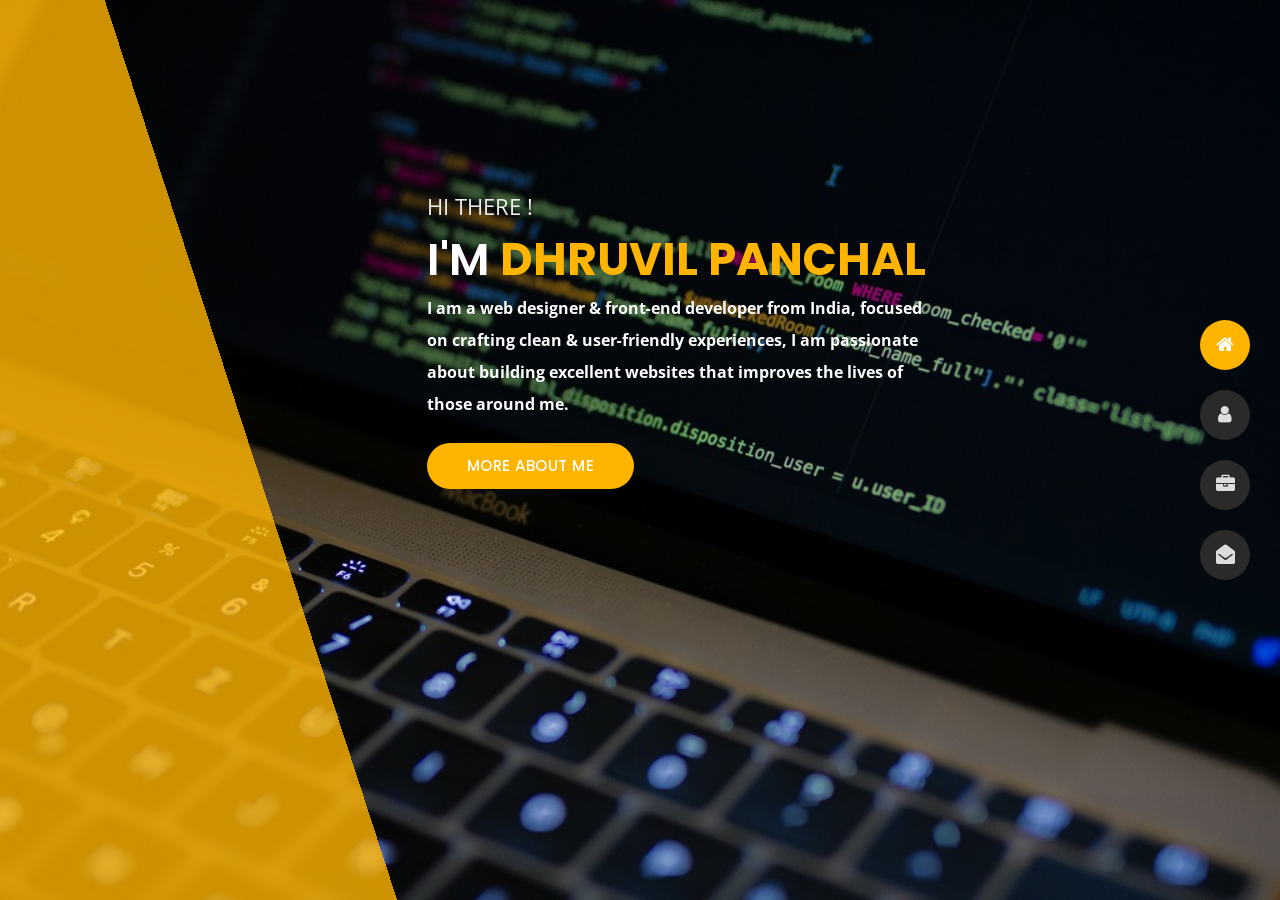
<file: index.html>
﻿<!DOCTYPE html>
<html lang="en">

<head>
    <meta charset="utf-8">
    <link rel="icon" href="img/icon1.png" type="image/icon type">
    <title>Dhruvil Panchal</title>
    <meta name="viewport" content="width=device-width, initial-scale=1">



    <!-- Template Google Fonts -->
    <link href="https://fonts.googleapis.com/css?family=Poppins:400,400i,500,500i,600,600i,700,700i,800,800i,900,900i" rel="stylesheet">
    <link href="https://fonts.googleapis.com/css?family=Open+Sans:300,400,400i,600,600i,700" rel="stylesheet">

    <!-- Template CSS Files -->
    <link href="css/bootstrap.min.css" rel="stylesheet">
    <link href="css/preloader.min.css" rel="stylesheet">
    <link href="css/circle.css" rel="stylesheet">
    <link href="css/font-awesome.min.css" rel="stylesheet">
    <link href="css/fm.revealator.jquery.min.css" rel="stylesheet">
    <link href="css/style.css" rel="stylesheet">

    <!-- CSS Skin File -->
    <link href="css/skins/yellow.css" rel="stylesheet">
    <link rel="stylesheet" type="text/css" href="css/styleswitcher.css" />

    <!-- Modernizr JS File -->
    <script src="js/modernizr.custom.js"></script>
</head>

<body class="home">

<header class="header" id="navbar-collapse-toggle">
    <!-- Fixed Navigation Starts -->
    <ul class="icon-menu d-none d-lg-block revealator-slideup revealator-once revealator-delay1">
        <li class="icon-box active">
            <i class="fa fa-home"></i>
            <a href="index.html">
                <h2>Home</h2>
            </a>
        </li>
        <li class="icon-box">
            <i class="fa fa-user"></i>
            <a href="about.html">
                <h2>About</h2>
            </a>
        </li>
        <li class="icon-box">
            <i class="fa fa-briefcase"></i>
            <a href="portfolio.html">
                <h2>Portfolio</h2>
            </a>
        </li>
        <li class="icon-box">
            <i class="fa fa-envelope-open"></i>
            <a href="contact.html">
                <h2>Contact</h2>
            </a>
        </li>
    </ul>
    <!-- Fixed Navigation Ends -->

    <!-- Mobile Menu Starts -->
    <nav role="navigation" class="d-block d-lg-none">
        <div id="menuToggle">
            <input type="checkbox" />
            <span></span>
            <span></span>
            <span></span>
            <ul class="list-unstyled" id="menu">
                <li class="active"><a href="index.html"><i class="fa fa-home"></i><span>Home</span></a></li>
                <li><a href="about.html"><i class="fa fa-user"></i><span>About</span></a></li>
                <li><a href="portfolio.html"><i class="fa fa-folder-open"></i><span>Portfolio</span></a></li>
                <li><a href="contact.html"><i class="fa fa-envelope-open"></i><span>Contact</span></a></li>
            </ul>
        </div>
    </nav>
    <!-- Mobile Menu Ends -->
</header>

<section class="container-fluid main-container home bg container-home p-0 revealator-slideup revealator-once revealator-delay1">

    <div class="color-block d-none d-lg-block"></div>
    <div class="row home-details-container align-items-center">
         <!--<div class="col-lg-4 bg position-fixed d-none d-lg-block"></div>-->
        <div class="col-12 col-lg-5 offset-lg-4 home-details text-left text-sm-center text-lg-left">
            <div >
                <h6 class="text-uppercase open-sans-font mb-0 d-block d-sm-none d-lg-block">Hi there !</h6>
                <h1 class="text-uppercase poppins-font"><span>I'm</span> Dhruvil Panchal</h1>
                <p class="open-sans-font"><b>I am a web designer & front‑end developer from India, focused on crafting clean & user‑friendly experiences, I am passionate about building excellent websites that improves the lives of those around me.</b></p>
                <a href="about.html" class="btn btn-about">more about me</a>
            </div>
        </div>
    </div>


</section>




<script src="js/jquery-3.5.0.min.js"></script>
<script src="js/styleswitcher.js"></script>
<script src="js/preloader.min.js"></script>
<script src="js/fm.revealator.jquery.min.js"></script>
<script src="js/imagesloaded.pkgd.min.js"></script>
<script src="js/masonry.pkgd.min.js"></script>
<script src="js/classie.js"></script>
<script src="js/cbpGridGallery.js"></script>
<script src="js/jquery.hoverdir.js"></script>
<script src="js/popper.min.js"></script>
<script src="js/bootstrap.js"></script>
<script src="js/custom.js"></script>

</body>


</html>
</file>
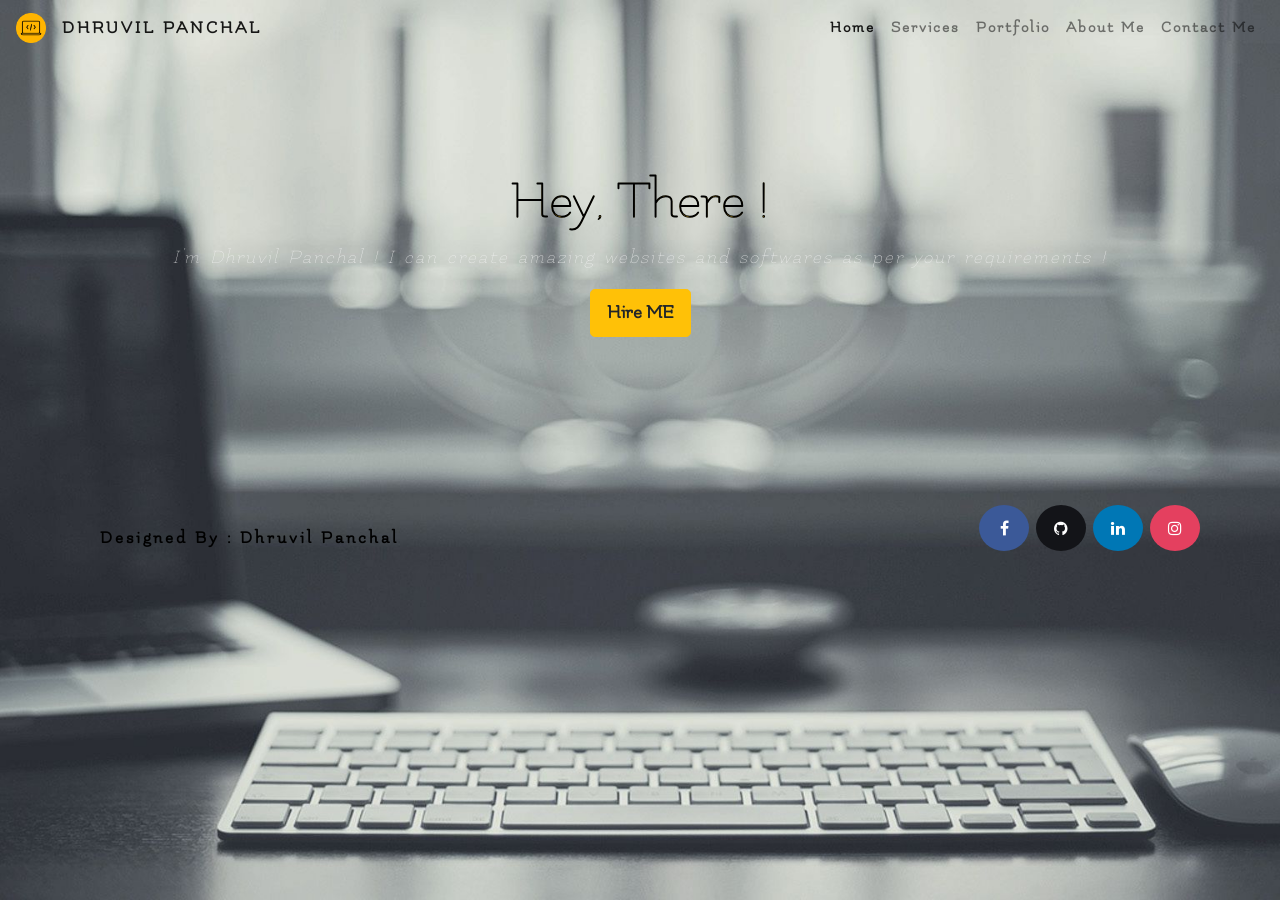
<file: mywebsite/index.html>
<!doctype html>
<html lang="en">

<head>
  <!-- Required meta tags -->
  <meta charset="utf-8">
  <link rel="icon" href="img/icon1.png" type="image/icon type">
  <meta name="viewport" content="width=device-width, initial-scale=1, shrink-to-fit=no">

  <!-- Bootstrap CSS -->
  <link rel="stylesheet" href="./css/style.css">
  <link rel="stylesheet" href="https://maxcdn.bootstrapcdn.com/bootstrap/4.1.3/css/bootstrap.min.css">
  <script src="https://ajax.googleapis.com/ajax/libs/jquery/3.3.1/jquery.min.js"></script>
  <script src="https://cdnjs.cloudflare.com/ajax/libs/popper.js/1.14.3/umd/popper.min.js"></script>
  <script src="https://maxcdn.bootstrapcdn.com/bootstrap/4.1.3/js/bootstrap.min.js"></script>
  <link href="https://maxcdn.bootstrapcdn.com/font-awesome/4.7.0/css/font-awesome.min.css" rel="stylesheet">
  <link href="https://fonts.googleapis.com/css2?family=Flamenco&display=swap" rel="stylesheet">
  <title>Dhruvil Panchal</title>
</head>

<body class="allb" >
  <!-- header starts -->
  <!-- Image and text -->

  <nav class="navbar navbar-expand-lg navbar-light bg-transparent  ">

    <a class="navbar-brand " href="index.html">
      <img src="img/icon1.png" width="30" height="30" alt="" loading="lazy">
    </a>
    <a class="navbar-brand " href="index.html">DHRUVIL PANCHAL</a>
    <button class="navbar-toggler" type="button" data-toggle="collapse" data-target="#navbarNav"
      aria-controls="navbarNav" aria-expanded="false" aria-label="Toggle navigation">
      <span class="navbar-toggler-icon"></span>
    </button>

    <div class="collapse navbar-collapse " id="navbarNav">
      <ul class="navbar-nav">
        <li class="nav-item active">
          <a class="nav-link" href="index.html">Home</a>
        </li>
        <li class="nav-item">
          <a class="nav-link" href="services.html">Services</a>
        </li>
        <li class="nav-item">
          <a class="nav-link" href="portfolio.html">Portfolio</a>
        </li>
        <li class="nav-item">
          <a class="nav-link" href="about.html">About Me</a>
        </li>
        <li class="nav-item">
          <a class="nav-link" href="contact.html">Contact Me</a>
        </li>
      </ul>
    </div>
  </nav>
  <!-- header ends -->
  <!-- main content starts -->
  <div class="jumbotron bg-transparent mt-5 ">
    <div class="jumbo-text text-center ">
      <h1 class="display-4 head1 ">Hey, There !</h1>
      <p class="lead  head2">I'm Dhruvil Panchal ! I can create amazing websites and softwares as per
        your requirements ! </p>
      <a class="btn btn-warning btn-lg font-weight-bold " href="about.html" role="button">Hire ME</a>
    </div>
  </div>
  <!-- main content ends -->
  <footer class="m-5 pt-5 ">
    <div class="d-inline-flex flex-row-reverse p-2 ">
      
      <ul class="social-menu pr-4">
        <li><a href="https://www.facebook.com/dhruvilpanchal99/" target="_blank" class="fa fa-facebook"></a></li>
        <li><a href="https://github.com/dhruvilpanchal" target="_blank" class="fa fa-github"></a></li>
        <li><a href="https://www.linkedin.com/in/dhruvil-panchal-b141131b2" target="_blank" class="fa fa-linkedin"></a></li>
        <li><a href="https://www.instagram.com/panchal_99/" target="_blank" class="fa fa-instagram"></a></li>
      </ul>
    </div>
    <span class="name-info pl-4" >Designed By : Dhruvil Panchal</span>

  </footer>
  <!-- Optional JavaScript -->
  <!-- jQuery first, then Popper.js, then Bootstrap JS -->
  <script src="https://code.jquery.com/jquery-3.5.1.slim.min.js"
    integrity="sha384-DfXdz2htPH0lsSSs5nCTpuj/zy4C+OGpamoFVy38MVBnE+IbbVYUew+OrCXaRkfj"
    crossorigin="anonymous"></script>
  <script src="https://cdn.jsdelivr.net/npm/popper.js@1.16.0/dist/umd/popper.min.js"
    integrity="sha384-Q6E9RHvbIyZFJoft+2mJbHaEWldlvI9IOYy5n3zV9zzTtmI3UksdQRVvoxMfooAo"
    crossorigin="anonymous"></script>
  <script src="https://stackpath.bootstrapcdn.com/bootstrap/4.5.0/js/bootstrap.min.js"
    integrity="sha384-OgVRvuATP1z7JjHLkuOU7Xw704+h835Lr+6QL9UvYjZE3Ipu6Tp75j7Bh/kR0JKI"
    crossorigin="anonymous"></script>
</body>

</html>
</file>
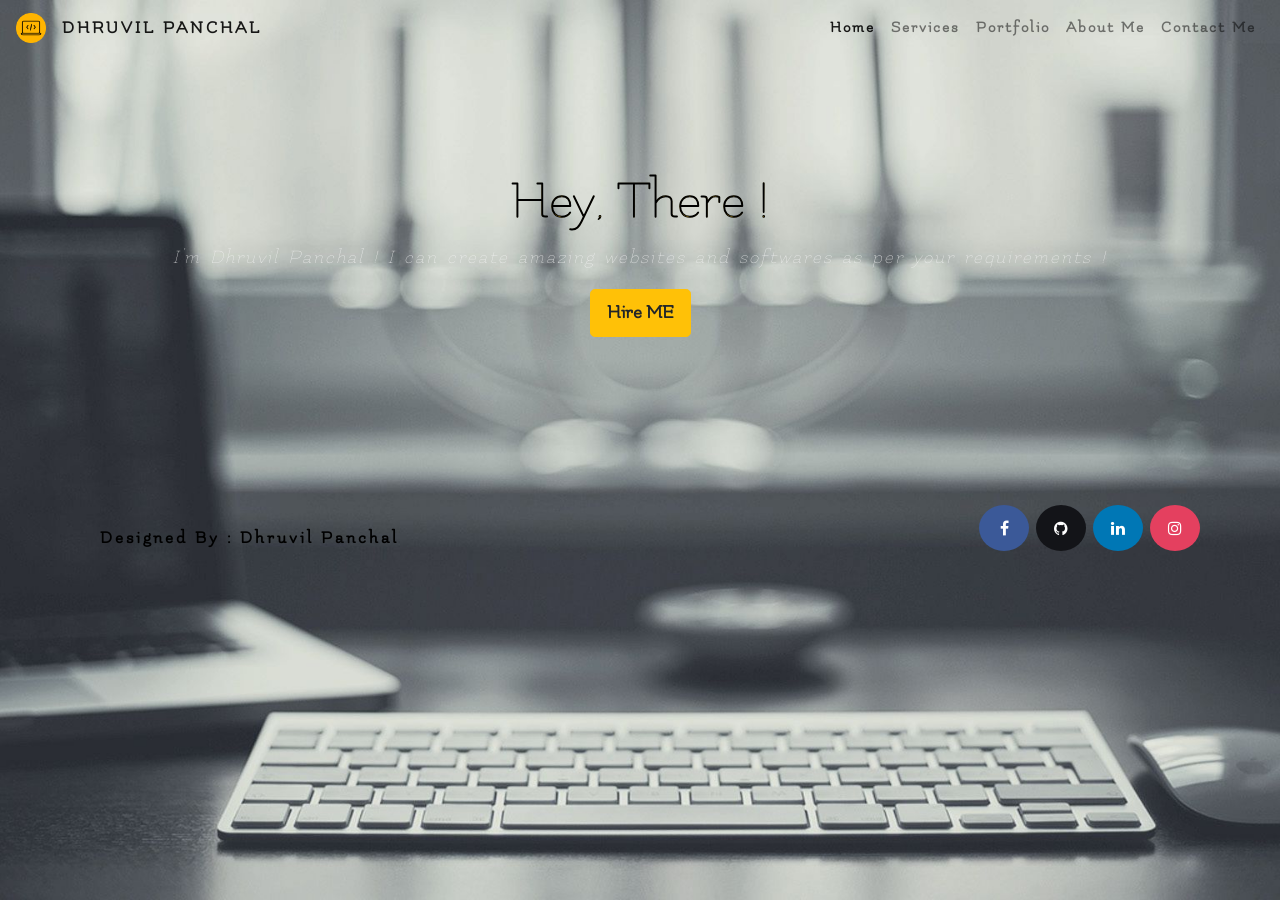
<file: website/index.html>
<!doctype html>
<html lang="en">

<head>
  <!-- Required meta tags -->
  <meta charset="utf-8">
  <link rel="icon" href="img/icon1.png" type="image/icon type">
  <meta name="viewport" content="width=device-width, initial-scale=1, shrink-to-fit=no">

  <!-- Bootstrap CSS -->
  <link rel="stylesheet" href="./css/style.css">
  <link rel="stylesheet" href="https://maxcdn.bootstrapcdn.com/bootstrap/4.1.3/css/bootstrap.min.css">
  <script src="https://ajax.googleapis.com/ajax/libs/jquery/3.3.1/jquery.min.js"></script>
  <script src="https://cdnjs.cloudflare.com/ajax/libs/popper.js/1.14.3/umd/popper.min.js"></script>
  <script src="https://maxcdn.bootstrapcdn.com/bootstrap/4.1.3/js/bootstrap.min.js"></script>
  <link href="https://maxcdn.bootstrapcdn.com/font-awesome/4.7.0/css/font-awesome.min.css" rel="stylesheet">
  <link href="https://fonts.googleapis.com/css2?family=Flamenco&display=swap" rel="stylesheet">
  <title>Dhruvil Panchal</title>
</head>

<body class="allb" >
  <!-- header starts -->
  <!-- Image and text -->

  <nav class="navbar navbar-expand-lg navbar-light bg-transparent  ">

    <a class="navbar-brand " href="index.html">
      <img src="img/icon1.png" width="30" height="30" alt="" loading="lazy">
    </a>
    <a class="navbar-brand " href="index.html">DHRUVIL PANCHAL</a>
    <button class="navbar-toggler" type="button" data-toggle="collapse" data-target="#navbarNav"
      aria-controls="navbarNav" aria-expanded="false" aria-label="Toggle navigation">
      <span class="navbar-toggler-icon"></span>
    </button>

    <div class="collapse navbar-collapse " id="navbarNav">
      <ul class="navbar-nav">
        <li class="nav-item active">
          <a class="nav-link" href="index.html">Home</a>
        </li>
        <li class="nav-item">
          <a class="nav-link" href="services.html">Services</a>
        </li>
        <li class="nav-item">
          <a class="nav-link" href="portfolio.html">Portfolio</a>
        </li>
        <li class="nav-item">
          <a class="nav-link" href="about.html">About Me</a>
        </li>
        <li class="nav-item">
          <a class="nav-link" href="contact.html">Contact Me</a>
        </li>
      </ul>
    </div>
  </nav>
  <!-- header ends -->
  <!-- main content starts -->
  <div class="jumbotron bg-transparent mt-5 ">
    <div class="jumbo-text text-center ">
      <h1 class="display-4 head1 ">Hey, There !</h1>
      <p class="lead  head2">I'm Dhruvil Panchal ! I can create amazing websites and softwares as per
        your requirements ! </p>
      <a class="btn btn-warning btn-lg font-weight-bold " href="about.html" role="button">Hire ME</a>
    </div>
  </div>
  <!-- main content ends -->
  <footer class="m-5 pt-5 ">
    <div class="d-inline-flex flex-row-reverse p-2 ">
      
      <ul class="social-menu pr-4">
        <li><a href="https://www.facebook.com/dhruvilpanchal99/" target="_blank" class="fa fa-facebook"></a></li>
        <li><a href="https://github.com/dhruvilpanchal" target="_blank" class="fa fa-github"></a></li>
        <li><a href="https://www.linkedin.com/in/dhruvil-panchal-b141131b2" target="_blank" class="fa fa-linkedin"></a></li>
        <li><a href="https://www.instagram.com/_dhruvilpanchal_/" target="_blank" class="fa fa-instagram"></a></li>
      </ul>
    </div>
    <span class="name-info pl-4" >Designed By : Dhruvil Panchal</span>

  </footer>
  <!-- Optional JavaScript -->
  <!-- jQuery first, then Popper.js, then Bootstrap JS -->
  <script src="https://code.jquery.com/jquery-3.5.1.slim.min.js"
    integrity="sha384-DfXdz2htPH0lsSSs5nCTpuj/zy4C+OGpamoFVy38MVBnE+IbbVYUew+OrCXaRkfj"
    crossorigin="anonymous"></script>
  <script src="https://cdn.jsdelivr.net/npm/popper.js@1.16.0/dist/umd/popper.min.js"
    integrity="sha384-Q6E9RHvbIyZFJoft+2mJbHaEWldlvI9IOYy5n3zV9zzTtmI3UksdQRVvoxMfooAo"
    crossorigin="anonymous"></script>
  <script src="https://stackpath.bootstrapcdn.com/bootstrap/4.5.0/js/bootstrap.min.js"
    integrity="sha384-OgVRvuATP1z7JjHLkuOU7Xw704+h835Lr+6QL9UvYjZE3Ipu6Tp75j7Bh/kR0JKI"
    crossorigin="anonymous"></script>
</body>

</html>
</file>
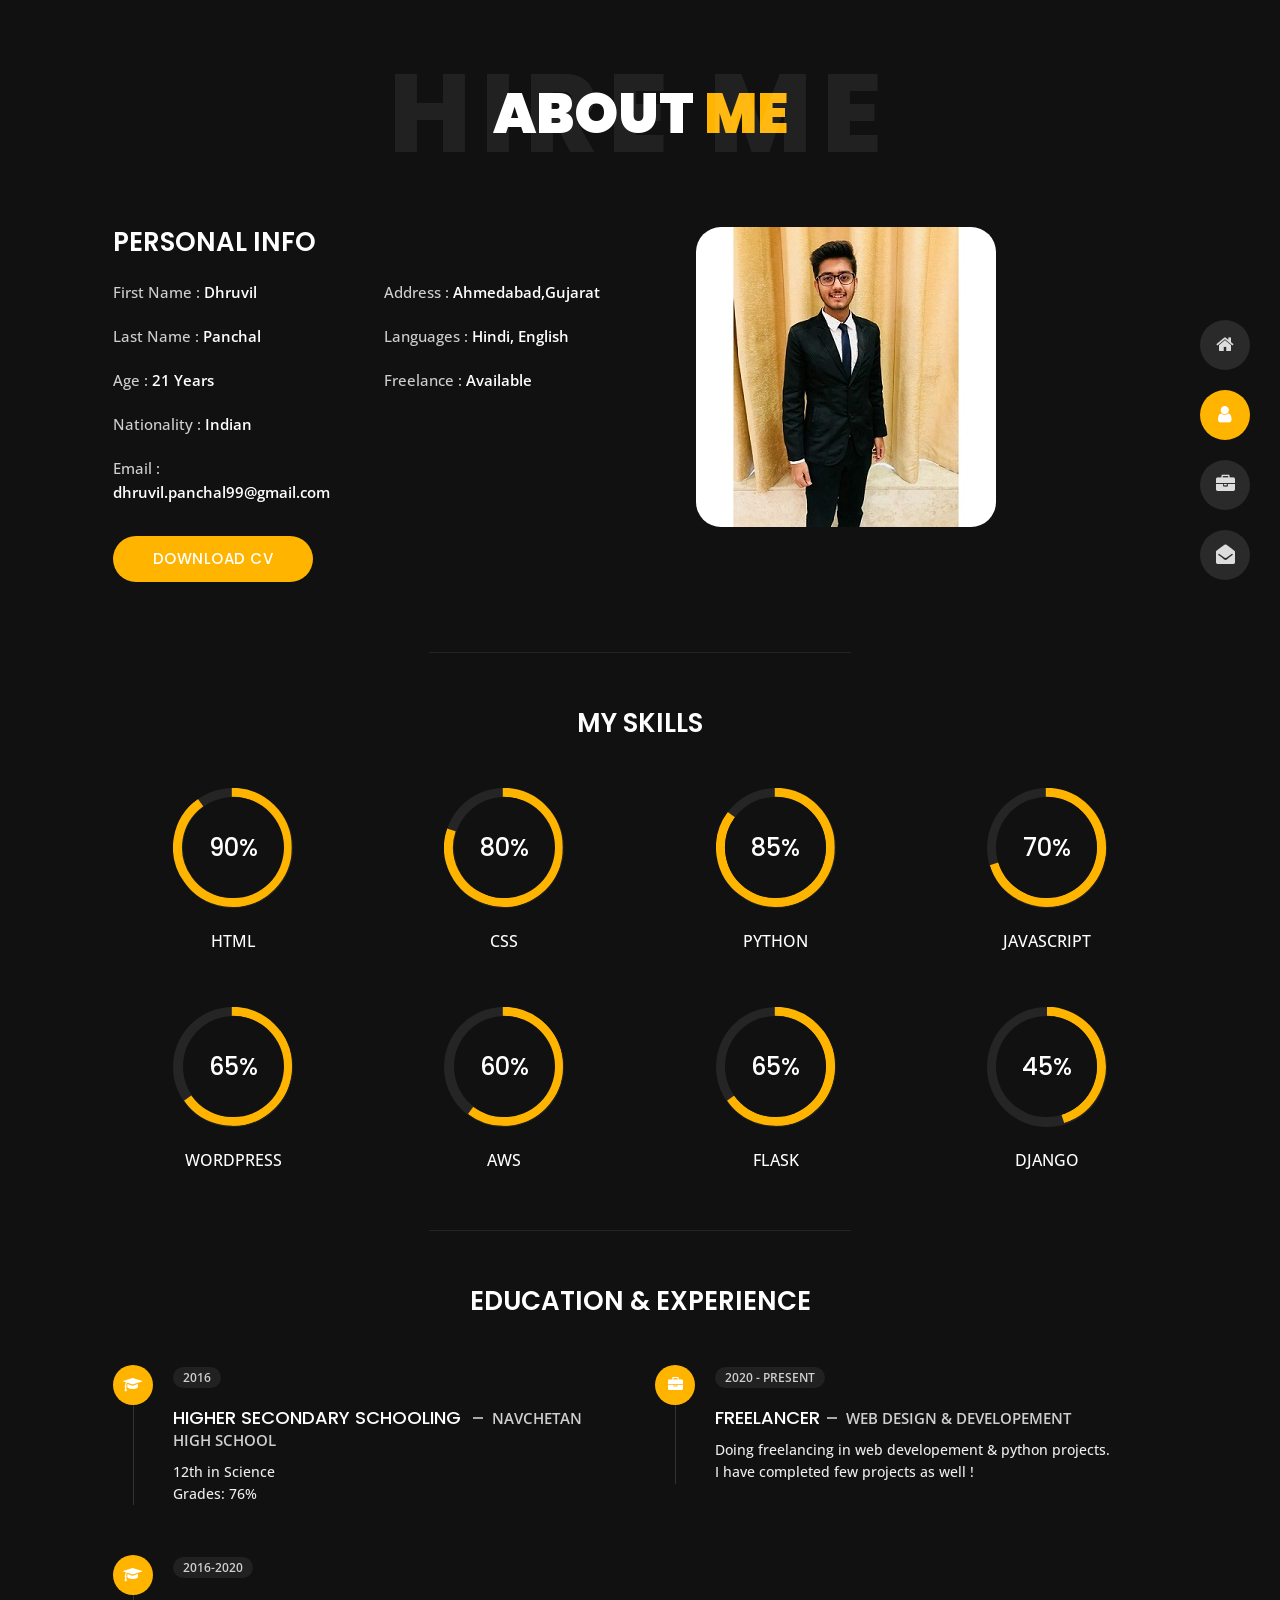
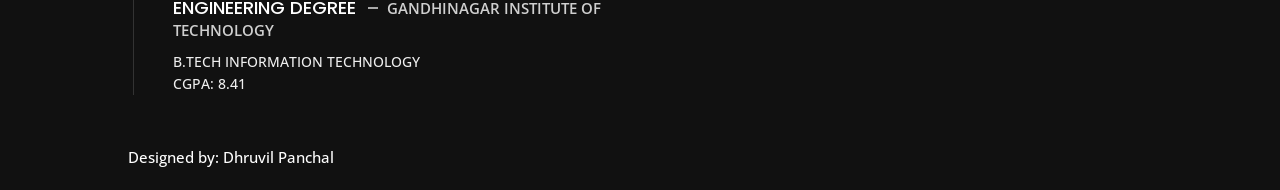
<file: about.html>
<!DOCTYPE html>
<html lang="en">


<head>
    <meta charset="utf-8">
    <link rel="icon" href="img/icon1.png" type="image/icon type">
    <title>Dhruvil Panchal</title>
    <meta name="viewport" content="width=device-width, initial-scale=1">



    <!-- Template Google Fonts -->
    <link href="https://fonts.googleapis.com/css?family=Poppins:400,400i,500,500i,600,600i,700,700i,800,800i,900,900i" rel="stylesheet">
    <link href="https://fonts.googleapis.com/css?family=Open+Sans:300,400,400i,600,600i,700" rel="stylesheet">

    <!-- Template CSS Files -->
    <link href="css/bootstrap.min.css" rel="stylesheet">
    <link href="css/preloader.min.css" rel="stylesheet">
    <link href="css/circle.css" rel="stylesheet">
    <link href="css/font-awesome.min.css" rel="stylesheet">
    <link href="css/fm.revealator.jquery.min.css" rel="stylesheet">
    <link href="css/style.css" rel="stylesheet">

    <!-- CSS Skin File -->
    <link href="css/skins/yellow.css" rel="stylesheet">
    <link rel="stylesheet" type="text/css" href="css/styleswitcher.css" />

    <!-- Modernizr JS File -->
    <script src="js/modernizr.custom.js"></script>
</head>

<body class="about">

<!-- Header Starts -->
<header class="header" id="navbar-collapse-toggle">
    <!-- Fixed Navigation Starts -->
    <ul class="icon-menu d-none d-lg-block revealator-slideup revealator-once revealator-delay1">
        <li class="icon-box">
            <i class="fa fa-home"></i>
            <a href="index.html">
                <h2>Home</h2>
            </a>
        </li>
        <li class="icon-box active">
            <i class="fa fa-user"></i>
            <a href="about.html">
                <h2>About</h2>
            </a>
        </li>
        <li class="icon-box">
            <i class="fa fa-briefcase"></i>
            <a href="portfolio.html">
                <h2>Portfolio</h2>
            </a>
        </li>
        <li class="icon-box">
            <i class="fa fa-envelope-open"></i>
            <a href="contact.html">
                <h2>Contact</h2>
            </a>
        </li>
    </ul>
    <!-- Fixed Navigation Ends -->
    <!-- Mobile Menu Starts -->
    <nav role="navigation" class="d-block d-lg-none">
        <div id="menuToggle">
            <input type="checkbox" />
            <span></span>
            <span></span>
            <span></span>
            <ul class="list-unstyled" id="menu">
                <li><a href="index.html"><i class="fa fa-home"></i><span>Home</span></a></li>
                <li class="active"><a href="about.html"><i class="fa fa-user"></i><span>About</span></a></li>
                <li><a href="portfolio.html"><i class="fa fa-folder-open"></i><span>Portfolio</span></a></li>
                <li><a href="contact.html"><i class="fa fa-envelope-open"></i><span>Contact</span></a></li>
            </ul>
        </div>
    </nav>
    <!-- Mobile Menu Ends -->
</header>
<!-- Header Ends -->
<!-- Page Title Starts -->
<section class="title-section text-left text-sm-center revealator-slideup revealator-once revealator-delay1">
    <h1>ABOUT <span>ME</span></h1>
    <span class="title-bg">HIRE ME</span>
</section>
<!-- Page Title Ends -->
<!-- Main Content Starts -->
<section class="main-content revealator-slideup revealator-once revealator-delay1">
    <div class="container">
        <div class="row">
            <!-- Personal Info Starts -->
            <div class="col-12 col-lg-5 col-xl-6">
                <div class="row">
                    <div class="col-12">
                        <h3 class="text-uppercase custom-title mb-0 ft-wt-600">personal info</h3>
                    </div>
                    <!--<div class="col-12 d-block d-sm-none">-->
                        <!--<img src="img/panchal.jpg" class="img-fluid main-img-mobile" alt="my picture" />-->
                    <!--</div>-->
                    <div class="col-6">
                        <ul class="about-list list-unstyled open-sans-font">
                            <li> <span class="title">first name :</span> <span class="value d-block d-sm-inline-block d-lg-block d-xl-inline-block">Dhruvil</span> </li>
                            <li> <span class="title">last name :</span> <span class="value d-block d-sm-inline-block d-lg-block d-xl-inline-block">Panchal</span> </li>
                            <li> <span class="title">Age :</span> <span class="value d-block d-sm-inline-block d-lg-block d-xl-inline-block">21 Years</span> </li>
                            <li> <span class="title">Nationality :</span> <span class="value d-block d-sm-inline-block d-lg-block d-xl-inline-block">Indian</span> </li>
                            <li> <span class="title">Email :</span> <span class="value d-block d-sm-inline-block d-lg-block d-xl-inline-block">dhruvil.panchal99@gmail.com</span> </li>
                        </ul>
                    </div>
                    <div class="col-6">
                        <ul class="about-list list-unstyled open-sans-font">
                            <li> <span class="title">Address :</span> <span class="value d-block d-sm-inline-block d-lg-block d-xl-inline-block">Ahmedabad,Gujarat</span> </li>
                            <!-- <li> <span class="title">phone :</span> <span class="value d-block d-sm-inline-block d-lg-block d-xl-inline-block">+91-8758710698</span> </li> -->
                            <li> <span class="title">languages :</span> <span class="value d-block d-sm-inline-block d-lg-block d-xl-inline-block">Hindi, English</span> </li>
                            <li> <span class="title">Freelance :</span> <span class="value d-block d-sm-inline-block d-lg-block d-xl-inline-block">Available</span> </li>
                        </ul>
                    </div>
                    <div class="col-12 mt-3">
                        <a href="docs/CV_Dhruvil%20Panchal.pdf" download="Resume" class="btn btn-download">Download CV</a>
                    </div>
                </div>
            </div>
            <!-- Personal Info Ends -->
            <!-- Boxes Starts -->
            <div class="col-12 col-lg-7 col-xl-6 mt-5 mt-lg-0">
                <div style="margin-left:8%">
                    <img style="border-radius: 25px" align="center" src="img/panchal.jpg" alt="my image"/>
                </div>
            </div>
            <!-- Boxes Ends -->
        </div>
        <hr class="separator">
        <!-- Skills Starts -->
        <div class="row">
            <div class="col-12">
                <h3 class="text-uppercase pb-4 pb-sm-5 mb-3 mb-sm-0 text-left text-sm-center custom-title ft-wt-600">My Skills</h3>
            </div>
            <div class="col-6 col-md-3 mb-3 mb-sm-5">
                <div class="c100 p90">
                    <span>90%</span>
                    <div class="slice">
                        <div class="bar"></div>
                        <div class="fill"></div>
                    </div>
                </div>
                <h6 class="text-uppercase open-sans-font text-center mt-2 mt-sm-4">html</h6>
            </div>
            <div class="col-6 col-md-3 mb-3 mb-sm-5">
                <div class="c100 p80">
                    <span>80%</span>
                    <div class="slice">
                        <div class="bar"></div>
                        <div class="fill"></div>
                    </div>
                </div>
                <h6 class="text-uppercase open-sans-font text-center mt-2 mt-sm-4">CSS</h6>
            </div>
            <div class="col-6 col-md-3 mb-3 mb-sm-5">
                <div class="c100 p85">
                    <span>85%</span>
                    <div class="slice">
                        <div class="bar"></div>
                        <div class="fill"></div>
                    </div>
                </div>
                <h6 class="text-uppercase open-sans-font text-center mt-2 mt-sm-4">python</h6>
            </div>
            <div class="col-6 col-md-3 mb-3 mb-sm-5">
                <div class="c100 p70">
                    <span>70%</span>
                    <div class="slice">
                        <div class="bar"></div>
                        <div class="fill"></div>
                    </div>
                </div>
                <h6 class="text-uppercase open-sans-font text-center mt-2 mt-sm-4">javascript</h6>
            </div>
            <div class="col-6 col-md-3 mb-3 mb-sm-5">
                <div class="c100 p65">
                    <span>65%</span>
                    <div class="slice">
                        <div class="bar"></div>
                        <div class="fill"></div>
                    </div>
                </div>
                <h6 class="text-uppercase open-sans-font text-center mt-2 mt-sm-4">wordpress</h6>
            </div>
            <div class="col-6 col-md-3 mb-3 mb-sm-5">
                <div class="c100 p60">
                    <span>60%</span>
                    <div class="slice">
                        <div class="bar"></div>
                        <div class="fill"></div>
                    </div>
                </div>
                <h6 class="text-uppercase open-sans-font text-center mt-2 mt-sm-4">AWS</h6>
            </div>
            <div class="col-6 col-md-3 mb-3 mb-sm-5">
                <div class="c100 p65">
                    <span>65%</span>
                    <div class="slice">
                        <div class="bar"></div>
                        <div class="fill"></div>
                    </div>
                </div>
                <h6 class="text-uppercase open-sans-font text-center mt-2 mt-sm-4">Flask</h6>
            </div>
            <div class="col-6 col-md-3 mb-3 mb-sm-5">
                <div class="c100 p45">
                    <span>45%</span>
                    <div class="slice">
                        <div class="bar"></div>
                        <div class="fill"></div>
                    </div>
                </div>
                <h6 class="text-uppercase open-sans-font text-center mt-2 mt-sm-4">Django</h6>
            </div>
        </div>
        <!-- Skills Ends -->
        <hr class="separator mt-1">
        <!-- Experience & Education Starts -->
        <div class="row">
            <div class="col-12">
                <h3 class="text-uppercase pb-5 mb-0 text-left text-sm-center custom-title ft-wt-600">Education<span> & </span> Experience</h3>
            </div>
            <div class="col-lg-6 m-15px-tb">
                <div class="resume-box">
                    <ul>
                        <li>
                             <div class="icon">
                               <i class="fa fa-graduation-cap"></i>
                            </div>
                            <span class="time open-sans-font text-uppercase">2016</span>
                            <h5 class="poppins-font text-uppercase">Higher Secondary Schooling <span class="place open-sans-font">Navchetan High School</span></h5>
                            <p class="open-sans-font">12th in Science</p>
                            <p class="open-sans-font">Grades: 76%</p>
                        </li>
                        <li>
                            <div class="icon">
                                <i class="fa fa-graduation-cap"></i>
                            </div>
                            <span class="time open-sans-font text-uppercase">2016-2020</span>
                            <h5 class="poppins-font text-uppercase">Engineering Degree <span class="place open-sans-font">Gandhinagar Institute OF technology</span></h5>
                            <p class="open-sans-font">B.TECH INFORMATION TECHNOLOGY</p>
                            <p class="open-sans-font">CGPA: 8.41</p>
                        </li>


                    </ul>
                </div>
            </div>
            <div class="col-lg-6 m-15px-tb">
                <div class="resume-box">
                    <ul>
                        <li>
                            <div class="icon">
                                <i class="fa fa-briefcase"></i>
                            </div>
                            <span class="time open-sans-font text-uppercase">2020 - Present</span>
                            <h5 class="poppins-font text-uppercase">Freelancer<span class="place open-sans-font">Web Design & Developement</span></h5>
                            <p class="open-sans-font">Doing freelancing in web developement & python projects.<br> I have completed few projects as well !</p>
                        </li>

                    </ul>
                </div>
            </div>
        </div>
        <!-- Experience & Education Ends -->
    </div>

<footer >
    <span style="margin-left: 10%" class="place open-sans-font">Designed by: Dhruvil Panchal</span>


</footer>

</section>
<!-- Main Content Ends -->

<!-- Template JS Files -->
<script src="js/jquery-3.5.0.min.js"></script>
<script src="js/styleswitcher.js"></script>
<script src="js/preloader.min.js"></script>
<script src="js/fm.revealator.jquery.min.js"></script>
<script src="js/imagesloaded.pkgd.min.js"></script>
<script src="js/masonry.pkgd.min.js"></script>
<script src="js/classie.js"></script>
<script src="js/cbpGridGallery.js"></script>
<script src="js/jquery.hoverdir.js"></script>
<script src="js/popper.min.js"></script>
<script src="js/bootstrap.js"></script>
<script src="js/custom.js"></script>

</body>

</html>
</file>
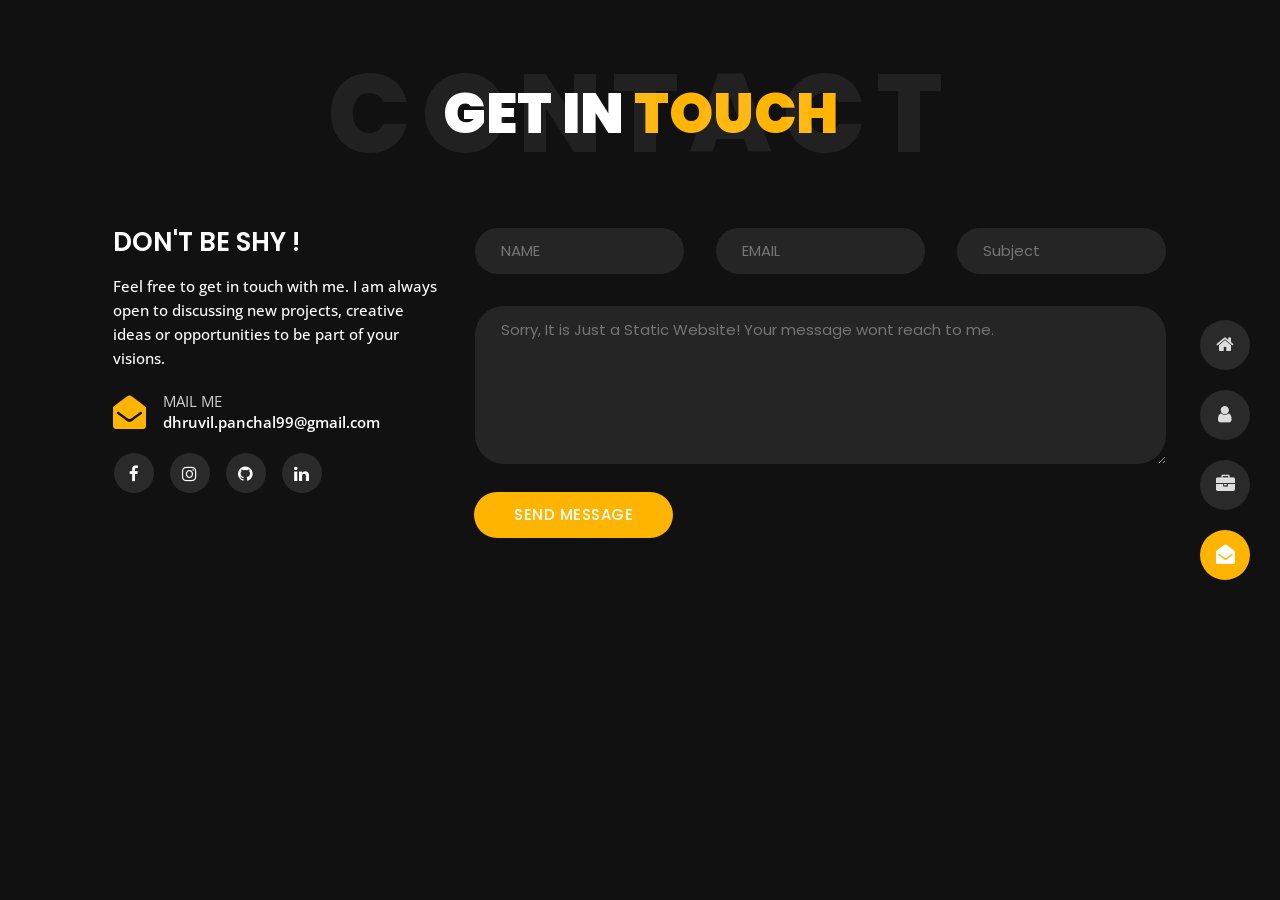
<file: contact.html>
<!DOCTYPE html>
<html lang="en">


<head>
    <meta charset="utf-8">
    <link rel="icon" href="img/icon1.png" type="image/icon type">
    <title>Dhruvil Panchal</title>
    <meta name="viewport" content="width=device-width, initial-scale=1">

    <!-- Template Google Fonts -->
    <link href="https://fonts.googleapis.com/css?family=Poppins:400,400i,500,500i,600,600i,700,700i,800,800i,900,900i" rel="stylesheet">
    <link href="https://fonts.googleapis.com/css?family=Open+Sans:300,400,400i,600,600i,700" rel="stylesheet">

    <!-- Template CSS Files -->
    <link href="css/bootstrap.min.css" rel="stylesheet">
    <link href="css/preloader.min.css" rel="stylesheet">
    <link href="css/circle.css" rel="stylesheet">
    <link href="css/font-awesome.min.css" rel="stylesheet">
    <link href="css/fm.revealator.jquery.min.css" rel="stylesheet">
    <link href="css/style.css" rel="stylesheet">

    <!-- CSS Skin File -->
    <link href="css/skins/yellow.css" rel="stylesheet">
    <link rel="stylesheet" type="text/css" href="css/styleswitcher.css" />

    <!-- Modernizr JS File -->
    <script src="js/modernizr.custom.js"></script>
</head>

<body class="contact">
<!-- Header Starts -->
<header class="header" id="navbar-collapse-toggle">
    <!-- Fixed Navigation Starts -->
    <ul class="icon-menu d-none d-lg-block revealator-slideup revealator-once revealator-delay1">
        <li class="icon-box">
            <i class="fa fa-home"></i>
            <a href="index.html">
                <h2>Home</h2>
            </a>
        </li>
        <li class="icon-box">
            <i class="fa fa-user"></i>
            <a href="about.html">
                <h2>About</h2>
            </a>
        </li>
        <li class="icon-box">
            <i class="fa fa-briefcase"></i>
            <a href="portfolio.html">
                <h2>Portfolio</h2>
            </a>
        </li>
        <li class="icon-box active">
            <i class="fa fa-envelope-open"></i>
            <a href="contact.html">
                <h2>Contact</h2>
            </a>
        </li>
    </ul>
    <!-- Fixed Navigation Ends -->
    <!-- Mobile Menu Starts -->
    <nav role="navigation" class="d-block d-lg-none">
        <div id="menuToggle">
            <input type="checkbox" />
            <span></span>
            <span></span>
            <span></span>
            <ul class="list-unstyled" id="menu">
                <li><a href="index.html"><i class="fa fa-home"></i><span>Home</span></a></li>
                <li><a href="about.html"><i class="fa fa-user"></i><span>About</span></a></li>
                <li><a href="portfolio.html"><i class="fa fa-folder-open"></i><span>Portfolio</span></a></li>
                <li class="active"><a href="contact.html"><i class="fa fa-envelope-open"></i><span>Contact</span></a></li>
            </ul>
        </div>
    </nav>
    <!-- Mobile Menu Ends -->
</header>
<!-- Header Ends -->
<!-- Page Title Starts -->
<section class="title-section text-left text-sm-center revealator-slideup revealator-once revealator-delay1">
    <h1>get in <span>touch</span></h1>
    <span class="title-bg">contact</span>
</section>
<!-- Page Title Ends -->
<!-- Main Content Starts -->
<section class="main-content revealator-slideup revealator-once revealator-delay1">
    <div class="container">
        <div class="row">
            <!-- Left Side Starts -->
            <div class="col-12 col-lg-4">
                <h3 class="text-uppercase custom-title mb-0 ft-wt-600 pb-3">Don't be shy !</h3>
                <p class="open-sans-font mb-3">Feel free to get in touch with me. I am always open to discussing new projects, creative ideas or opportunities to be part of your visions.</p>
                <p class="open-sans-font custom-span-contact position-relative">
                    <i class="fa fa-envelope-open position-absolute"></i>
                    <span class="d-block">mail me</span>dhruvil.panchal99@gmail.com
                </p>
                <!-- <p class="open-sans-font custom-span-contact position-relative">
                    <i class="fa fa-phone-square position-absolute"></i>
                    <span class="d-block">call me</span>+91-8758710699
                </p> -->
                <ul class="social list-unstyled pt-1 mb-5">
                    <li class="facebook"><a title="Facebook" href="https://www.facebook.com/dhruvilpanchal99/" target="_blank"><i class="fa fa-facebook"></i></a>
                    </li>
                    <li class="instagram"><a title="Instagram" href="https://www.instagram.com/panchal_99/" target="_blank"><i class="fa fa-instagram"></i></a>
                    </li>

                    <li class="github"><a title="GitHub" href="https://github.com/dhruvilpanchal" target="_blank"><i class="fa fa-github"></i></a>
                    </li>
                    <li class="linkedin"><a title="LinkedIn" href="https://www.linkedin.com/in/dhruvil-panchal-b141131b2" target="_blank"><i class="fa fa-linkedin"></i></a>
                    </li>
                </ul>
            </div>
            <!-- Left Side Ends -->
            <!-- Contact Form Starts -->
            <div class="col-12 col-lg-8">
                <form class="contactform" >
                    <div class="contactform">
                        <div class="row">
                            <div class="col-12 col-md-4">
                                <input type="text" name="name" placeholder="NAME">
                            </div>
                            <div class="col-12 col-md-4">
                                <input type="email" name="email" placeholder="EMAIL">
                            </div>
                            <div class="col-12 col-md-4">
                                <input type="text" name="subject" placeholder='Subject'>
                            </div>
                            <div class="col-12">
                                <textarea name="message" placeholder="Sorry, It is Just a Static Website! Your message wont reach to me."></textarea>
                                <button type="submit" class="btn btn-contact">Send Message</button>
                            </div>
                            <div class="col-12 form-message">
                                <span class="output_message text-center font-weight-600 text-uppercase"></span>
                            </div>
                        </div>
                    </div>
                </form>
            </div>
            <!-- Contact Form Ends -->
        </div>
    </div>
</section>
<!-- Template JS Files -->
<script src="js/jquery-3.5.0.min.js"></script>
<script src="js/styleswitcher.js"></script>
<script src="js/preloader.min.js"></script>
<script src="js/fm.revealator.jquery.min.js"></script>
<script src="js/imagesloaded.pkgd.min.js"></script>
<script src="js/masonry.pkgd.min.js"></script>
<script src="js/classie.js"></script>
<script src="js/cbpGridGallery.js"></script>
<script src="js/jquery.hoverdir.js"></script>
<script src="js/popper.min.js"></script>
<script src="js/bootstrap.js"></script>
<script src="js/custom.js"></script>

</body>
</html>
</file>
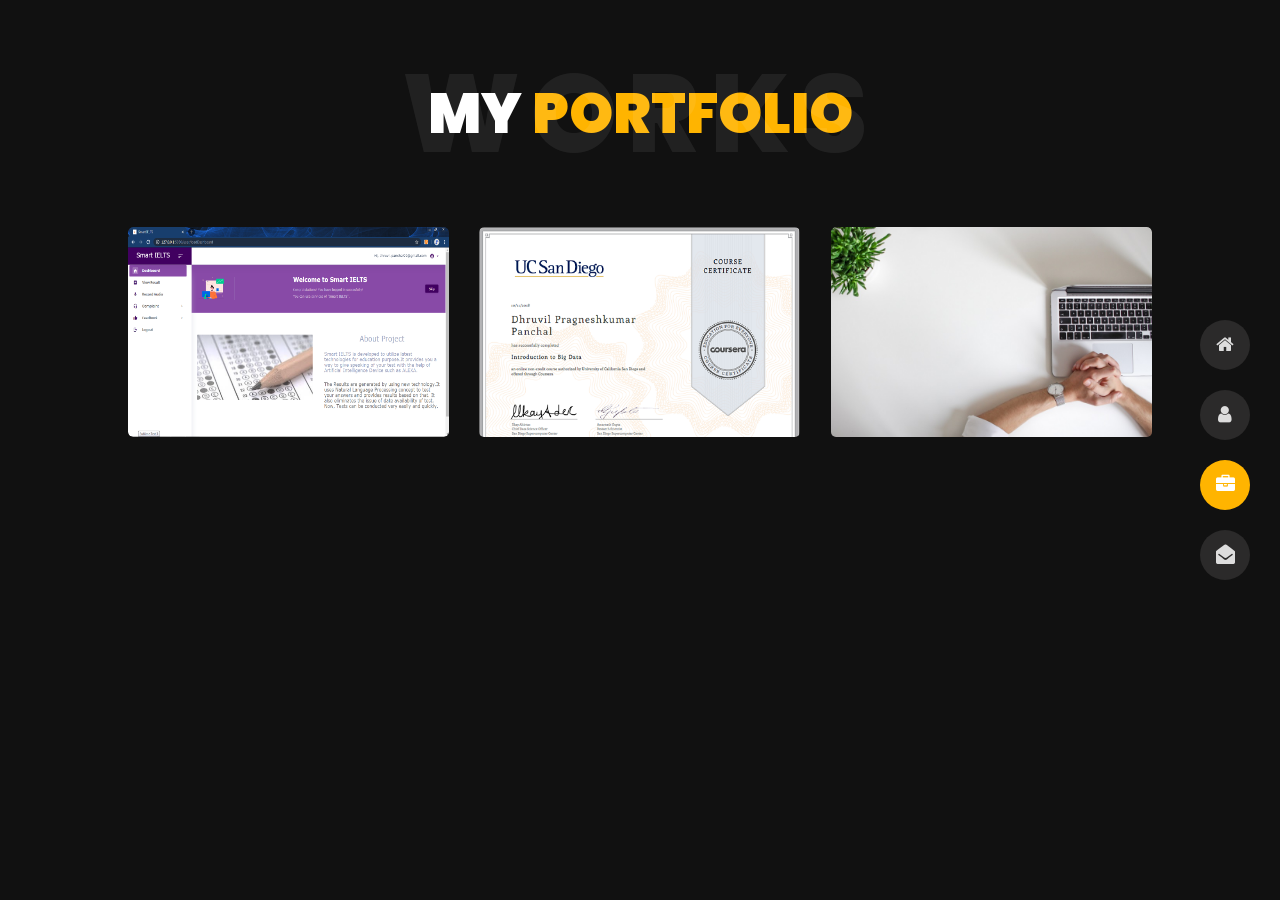
<file: portfolio.html>
<!DOCTYPE html>
<html lang="en">

<head>
    <meta charset="utf-8">
    <link rel="icon" href="img/icon1.png" type="image/icon type">
    <title>Dhruvil Panchal</title>
    <meta name="viewport" content="width=device-width, initial-scale=1">

    <!-- Template Google Fonts -->
    <link href="https://fonts.googleapis.com/css?family=Poppins:400,400i,500,500i,600,600i,700,700i,800,800i,900,900i"
          rel="stylesheet">
    <link href="https://fonts.googleapis.com/css?family=Open+Sans:300,400,400i,600,600i,700" rel="stylesheet">

    <!-- Template CSS Files -->
    <link href="css/bootstrap.min.css" rel="stylesheet">
    <link href="css/preloader.min.css" rel="stylesheet">
    <link href="css/circle.css" rel="stylesheet">
    <link href="css/font-awesome.min.css" rel="stylesheet">
    <link href="css/fm.revealator.jquery.min.css" rel="stylesheet">
    <link href="css/style.css" rel="stylesheet">

    <!-- CSS Skin File -->
    <link href="css/skins/yellow.css" rel="stylesheet">
    <link rel="stylesheet" type="text/css" href="css/styleswitcher.css" />

    <!-- Modernizr JS File -->
    <script src="js/modernizr.custom.js"></script>
</head>

<body class="portfolio">
<!-- Header Starts -->
<header class="header" id="navbar-collapse-toggle">
    <!-- Fixed Navigation Starts -->
    <ul class="icon-menu d-none d-lg-block revealator-slideup revealator-once revealator-delay1">
        <li class="icon-box">
            <i class="fa fa-home"></i>
            <a href="index.html">
                <h2>Home</h2>
            </a>
        </li>
        <li class="icon-box">
            <i class="fa fa-user"></i>
            <a href="about.html">
                <h2>About</h2>
            </a>
        </li>
        <li class="icon-box active">
            <i class="fa fa-briefcase"></i>
            <a href="portfolio.html">
                <h2>Portfolio</h2>
            </a>
        </li>
        <li class="icon-box ">
            <i class="fa fa-envelope-open"></i>
            <a href="contact.html">
                <h2>Contact</h2>
            </a>
        </li>
    </ul>
    <!-- Fixed Navigation Ends -->
    <!-- Mobile Menu Starts -->
    <nav role="navigation" class="d-block d-lg-none">
        <div id="menuToggle">
            <input type="checkbox" />
            <span></span>
            <span></span>
            <span></span>
            <ul class="list-unstyled" id="menu">
                <li><a href="index.html"><i class="fa fa-home"></i><span>Home</span></a></li>
                <li><a href="about.html"><i class="fa fa-user"></i><span>About</span></a></li>
                <li class="active"><a href="portfolio.html"><i class="fa fa-folder-open"></i><span>Portfolio</span></a></li>
                <li><a href="contact.html"><i class="fa fa-envelope-open"></i><span>Contact</span></a></li>
            </ul>
        </div>
    </nav>
    <!-- Mobile Menu Ends -->
</header>

<!-- Header Ends -->
<!-- Page Title Starts -->
<section class="title-section text-left text-sm-center revealator-slideup revealator-once revealator-delay1">
    <h1>my <span>portfolio</span></h1>
    <span class="title-bg">works</span>
</section>
<!-- Page Title Ends -->
<!-- Main Content Starts -->

<section class="main-content text-center revealator-slideup revealator-once revealator-delay1">
    <div id="grid-gallery" class="container grid-gallery">
        <!-- Portfolio Grid Starts -->
        <section class="grid-wrap">
            <ul class="row grid">
                <!-- Portfolio Item Starts -->
                <li>
                    <figure style="height: 210px">
                        <img src="img/projects/Capture3.PNG" alt="Portolio Image" style="height: 210px"/>
                        <div><span>Smart IELTS</span></div>
                    </figure>
                </li>
                <li>
                    <figure style="max-width:100%; height: 210px">
                        <img src="img/projects/Capture20.PNG" alt="Portolio Image" />
                        <div><span>Certifications</span></div>
                    </figure>
                </li>
                <li>
                    <figure style="height: 210px">
                        <img src="img/projects/laptop1.jpg" alt="Portolio Image" />
                        <div><span>Freelancing</span></div>
                    </figure>
                </li>
                <!-- Portfolio Item Ends -->
            </ul>
        </section>
        <!-- Portfolio Grid Ends -->
        <!-- Portfolio Details Starts -->
        <section class="slideshow ">
            <ul>
                <!-- Portfolio Item Detail Starts -->
                <li>
                    <figure>
                        <!-- Project Details Starts -->
                        <figcaption>
                            <h3>Smart IELTS</h3>
                            <div class="row open-sans-font">
                                <div class="col-12 col-sm-6 mb-2">
                                    <i class="fa fa-file-text-o pr-2"></i><span class="project-label">Project </span>: <span class="ft-wt-600 uppercase">Smart IELTS</span>
                                </div>
                                <div class="col-12 col-sm-6 mb-2">
                                    <i class="fa fa-user-o pr-2"></i><span class="project-label">Client/ Purpose </span>: <span class="ft-wt-600 uppercase">Final Year </span>
                                </div>
                                <div class="col-12 col-sm-12 mb-2">
                                    <i class="fa fa-code pr-2"></i><span class="project-label">Languages </span>: <span class="ft-wt-600 uppercase">HTML, CSS, Javascript, Python, Alexa</span>
                                </div>
                            </div>
                        </figcaption>
                        <div id="slider1" class="carousel slide portfolio-slider" data-ride="carousel" data-interval="false">
                            <ol class="carousel-indicators">
                                <li data-target="#slider1" data-slide-to="0" class="active"></li>
                                <li data-target="#slider1" data-slide-to="1"></li>
                                <li data-target="#slider1" data-slide-to="2"></li>
                            </ol>
                            <!-- The slideshow -->
                            <div class="carousel-inner">
                                <div class="carousel-item active">
                                    <img src="img/projects/Capture3.PNG" alt="slide 1">
                                </div>
                                <div class="carousel-item">
                                    <img src="img/projects/Capture1.PNG" alt="slide 2">
                                </div>
                                <div class="carousel-item">
                                    <img src="img/projects/Capture12.PNG" alt="slide 3">
                                </div>
                            </div>
                        </div>
                        <!-- Project Details Ends -->
                        <!-- Main Project Content Starts -->
                        <!-- Main Project Content Ends -->
                    </figure>
                </li>
                <!-- Portfolio Item Detail Ends -->
                <!-- Portfolio Item Detail Starts -->
                <li>
                    <figure>
                        <!-- Project Details Starts -->
                        <figcaption>
                            <h3>Certifications</h3>
                            <div class="row open-sans-font">
                                <div class="col-6 mb-2">
                                    <i class="fa fa-file-text-o pr-2"></i><span class="project-label">Courses</span>: <span class="ft-wt-600 uppercase">Online</span>
                                </div>
                                <div class="col-6 mb-2">
                                    <i class="fa fa-user-o pr-2"></i><span class="project-label">Provided By</span>: <span class="ft-wt-600 uppercase">Coursera</span>
                                </div>
                                <div class="col-6 mb-2">
                                    <i class="fa fa-code pr-2"></i><span class="project-label">Domains</span>: <span class="ft-wt-600 uppercase">Big Data , Google Cloud</span>
                                </div>
                                <div class="col-6 mb-2">
                                    <i class="fa fa-external-link pr-2"></i><span class="project-label">Preview </span>: <span class="ft-wt-600 uppercase"><a href="https://www.coursera.org/" target="_blank">www.coursera.org</a></span>
                                </div>
                            </div>
                        </figcaption>
                        <!-- Project Details Ends -->
                        <!-- Main Project Content Starts -->
                        <div id="slider2" class="carousel slide portfolio-slider" data-ride="carousel" data-interval="false">
                            <ol class="carousel-indicators">
                                <li data-target="#slider2" data-slide-to="0" class="active"></li>
                                <li data-target="#slider2" data-slide-to="1"></li>

                            </ol>
                            <!-- The slideshow -->
                            <div class="carousel-inner">
                                <div class="carousel-item active">
                                    <img src="img/projects/Capture20.PNG" alt="slide 1" style="height: 300px;  width: 600px">
                                </div>
                                <div class="carousel-item">
                                    <img src="img/projects/Capture21.PNG" alt="slide 2" style="height: 300px;  width: 600px">
                                </div>
                            </div>
                        </div>
                        <!-- Main Project Content Ends -->
                    </figure>
                </li>
                <!-- Portfolio Item Detail Ends -->
                <!-- Portfolio Item Detail Starts -->
                <li>
                    <figure>
                        <!-- Project Details Starts -->
                        <figcaption>
                            <h3>Freelancing</h3>
                            <div class="row open-sans-font">
                                <div class="col-6 mb-2">
                                    <i class="fa fa-file-text-o pr-2"></i><span class="project-label">Freelance</span>: <span class="ft-wt-600 uppercase">Available</span>
                                </div>
                                <div class="col-10 mb-2">
                                    <i class="fa fa-code pr-2"></i><span class="project-label">Domains </span>: <span class="ft-wt-600 uppercase"> Website design & Developement, Python Projects</span>
                                </div>
                                <div class="col-6 mb-2">
                                    <i class="fa fa-external-link pr-2"></i><span class="project-label">Book Project</span>: <span class="ft-wt-600 uppercase"><a href="contact.html">Contact Me</a></span>
                                </div>
                            </div>
                        </figcaption>
                        <!-- Project Details Ends -->
                        <!-- Main Project Content Starts -->
                        <img src="img/projects/laptop1.jpg" alt="Portolio Image" style="height: 300px; width:600px" />
                        <!-- Main Project Content Ends -->
                    </figure>
                </li>
                <!-- Portfolio Item Detail Ends -->
            </ul>
            <!-- Portfolio Navigation Starts -->
            <nav>
                <span class="icon nav-prev"><img src="img/projects/navigation/left-arrow.png" alt="previous"></span>
                <span class="icon nav-next"><img src="img/projects/navigation/right-arrow.png" alt="next"></span>
                <span class="icon nav-close"><img src="img/projects/navigation/close-button.png" alt="close"> </span>
            </nav>
            <!-- Portfolio Navigation Ends -->
        </section>
    </div>


<!-- Main Content Ends -->

<!-- Template JS Files -->

<script src="js/jquery-3.5.0.min.js"></script>
<script src="js/styleswitcher.js"></script>
<script src="js/preloader.min.js"></script>
<script src="js/fm.revealator.jquery.min.js"></script>
<script src="js/imagesloaded.pkgd.min.js"></script>
<script src="js/masonry.pkgd.min.js"></script>
<script src="js/classie.js"></script>
<script src="js/cbpGridGallery.js"></script>
<script src="js/jquery.hoverdir.js"></script>
<script src="js/popper.min.js"></script>
<script src="js/bootstrap.js"></script>
<script src="js/custom.js"></script>


</body>

</html>
</file>
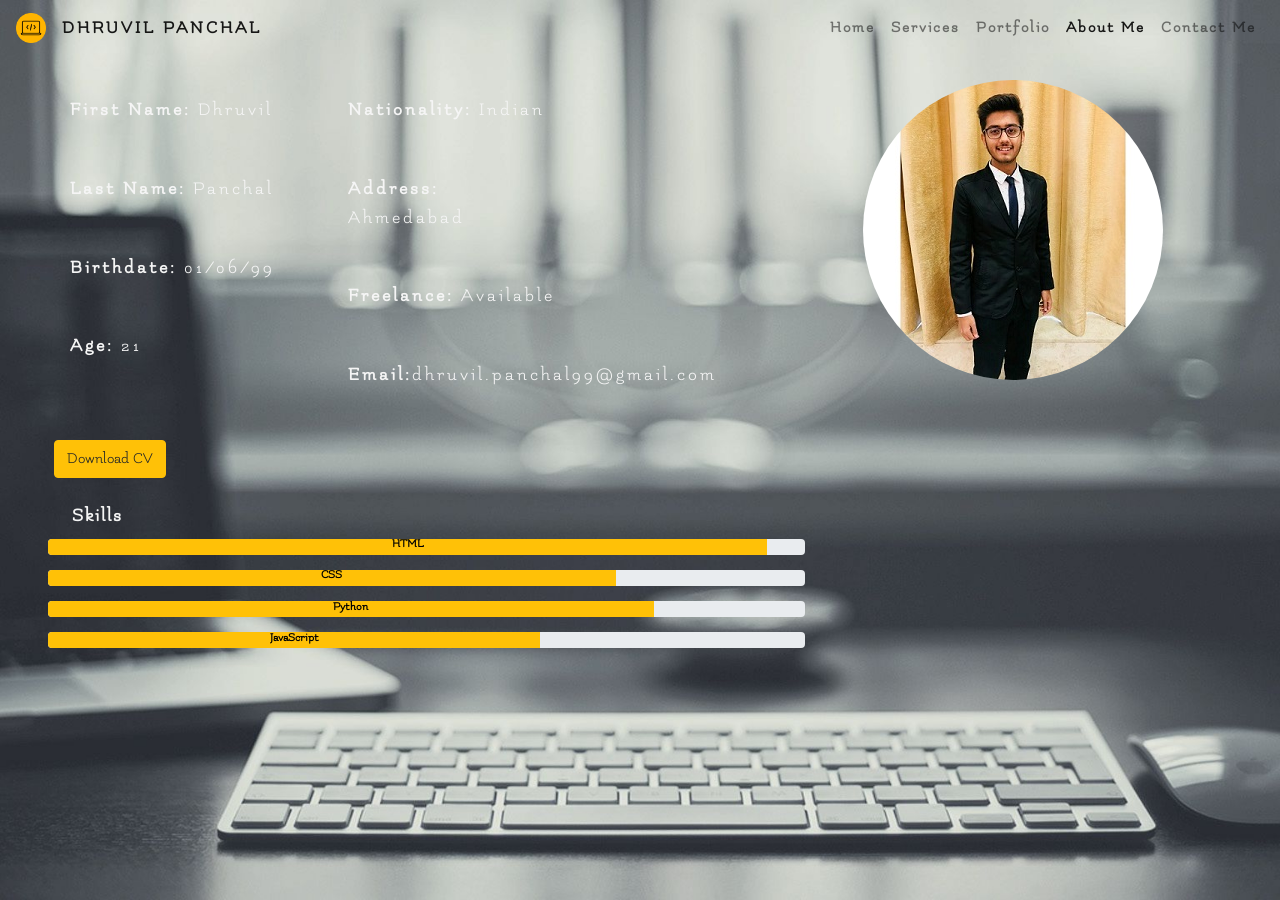
<file: mywebsite/about.html>
<!doctype html>
<html lang="en">

<head>
    <!-- Required meta tags -->
    <meta charset="utf-8">
    <link rel="icon" href="img/icon1.png" type="image/icon type">
    <meta name="viewport" content="width=device-width, initial-scale=1, shrink-to-fit=no">

    <!-- Bootstrap CSS -->
    <link rel="stylesheet" href="./css/style.css">
    <link rel="stylesheet" href="https://maxcdn.bootstrapcdn.com/bootstrap/4.1.3/css/bootstrap.min.css">
    <script src="https://ajax.googleapis.com/ajax/libs/jquery/3.3.1/jquery.min.js"></script>
    <script src="https://cdnjs.cloudflare.com/ajax/libs/popper.js/1.14.3/umd/popper.min.js"></script>
    <script src="https://maxcdn.bootstrapcdn.com/bootstrap/4.1.3/js/bootstrap.min.js"></script>
    <link href="https://maxcdn.bootstrapcdn.com/font-awesome/4.7.0/css/font-awesome.min.css" rel="stylesheet">
    <link href="https://fonts.googleapis.com/css2?family=Flamenco&display=swap" rel="stylesheet">
    <title>Dhruvil Panchal</title>
</head>

<body class="background-img allb">
    <!-- header starts -->
    <!-- Image and text -->

    <nav class="navbar navbar-expand-lg navbar-light bg-transparent  ">

        <a class="navbar-brand " href="index.html">
            <img src="img/icon1.png" width="30" height="30" alt="" loading="lazy">
        </a>
        <a class="navbar-brand " href="index.html">DHRUVIL PANCHAL</a>
        <button class="navbar-toggler" type="button" data-toggle="collapse" data-target="#navbarNav"
            aria-controls="navbarNav" aria-expanded="false" aria-label="Toggle navigation">
            <span class="navbar-toggler-icon"></span>
        </button>

        <div class="collapse navbar-collapse " id="navbarNav">
            <ul class="navbar-nav">
                <li class="nav-item ">
                    <a class="nav-link" href="index.html">Home</a>
                </li>
                <li class="nav-item">
                    <a class="nav-link" href="services.html">Services</a>
                </li>
                <li class="nav-item">
                    <a class="nav-link" href="portfolio.html">Portfolio</a>
                </li>
                <li class="nav-item">
                    <a class="nav-link active" href="about.html">About Me</a>
                </li>
                <li class="nav-item">
                    <a class="nav-link" href="contact.html">Contact Me</a>
                </li>
            </ul>
        </div>
    </nav>
    <!-- header ends -->
    <!-- main content starts -->
    <section>
        <div class="container-fluid pt-4">
            <div class="col-lg-4 thumb-img">
                <img src="img/panchal.jpg" class="rounded-circle" alt="..." class="img-thumbnail">
            </div>
            <div class="col-lg-8 ">
                <div class="row pt-3">
                    <div class="col-lg-4 about-info ">
                        <ul>
                            <li><strong>First Name:</strong> Dhruvil</li>
                            <li><strong>Last Name:</strong> Panchal</li>
                            <li><strong>Birthdate:</strong> 01/06/99</li>
                            <li><strong>Age:</strong> 21</li>    
                        </ul>
                        
                    </div>
                        <div class="col-lg-4 about-info">
                        <ul> 
                            
                            <li><strong>Nationality:</strong> Indian</li>
                            <li><strong>Address:</strong> Ahmedabad</li>
                            <li><strong>Freelance:</strong> Available</li>
                            <li><strong>Email:</strong>dhruvil.panchal99@gmail.com</li>  

                        </ul>
                        
                    </div>
                    
                </div>
                <div class=" cv px-4">
                    <a href="docs/CV_Dhruvil Panchal.pdf" download="Resume" class="btn btn-warning btn-download">Download CV</a>
            </div>
    </section>
    <section>
        <div class="container-fluid col-lg-8 float-left mx-auto px-5 py-3">
            <div class="head2 mx-4 py-2">Skills</div>
            <div class="progress">
                <div class="progress-bar bg-warning" role="progressbar" style="width: 95% ;color: black;font-weight: bold;" aria-valuenow="95" aria-valuemin="0" aria-valuemax="100">HTML</div>
              </div>
              <div class="progress">
                <div class="progress-bar bg-warning" role="progressbar" style="width: 75%; color: black;font-weight: bold;" aria-valuenow="75" aria-valuemin="0" aria-valuemax="100">CSS</div>
              </div>
              <div class="progress">
                <div class="progress-bar bg-warning" role="progressbar" style="width: 80%; color: black;font-weight: bold;" aria-valuenow="80" aria-valuemin="0" aria-valuemax="100">Python</div>
              </div>
              <div class="progress">
                <div class="progress-bar bg-warning" role="progressbar" style="width: 65%; color: black;font-weight: bold;" aria-valuenow="65" aria-valuemin="0" aria-valuemax="100">JavaScript</div>
              </div>
        </div>

    </section>
    <footer>
        <div></div>
    </footer>
    <!-- main content ends -->
    <!-- Optional JavaScript -->
    <!-- jQuery first, then Popper.js, then Bootstrap JS -->
    <script src="https://code.jquery.com/jquery-3.5.1.slim.min.js"
        integrity="sha384-DfXdz2htPH0lsSSs5nCTpuj/zy4C+OGpamoFVy38MVBnE+IbbVYUew+OrCXaRkfj"
        crossorigin="anonymous"></script>
    <script src="https://cdn.jsdelivr.net/npm/popper.js@1.16.0/dist/umd/popper.min.js"
        integrity="sha384-Q6E9RHvbIyZFJoft+2mJbHaEWldlvI9IOYy5n3zV9zzTtmI3UksdQRVvoxMfooAo"
        crossorigin="anonymous"></script>
    <script src="https://stackpath.bootstrapcdn.com/bootstrap/4.5.0/js/bootstrap.min.js"
        integrity="sha384-OgVRvuATP1z7JjHLkuOU7Xw704+h835Lr+6QL9UvYjZE3Ipu6Tp75j7Bh/kR0JKI"
        crossorigin="anonymous"></script>
</body>

</html>
</file>
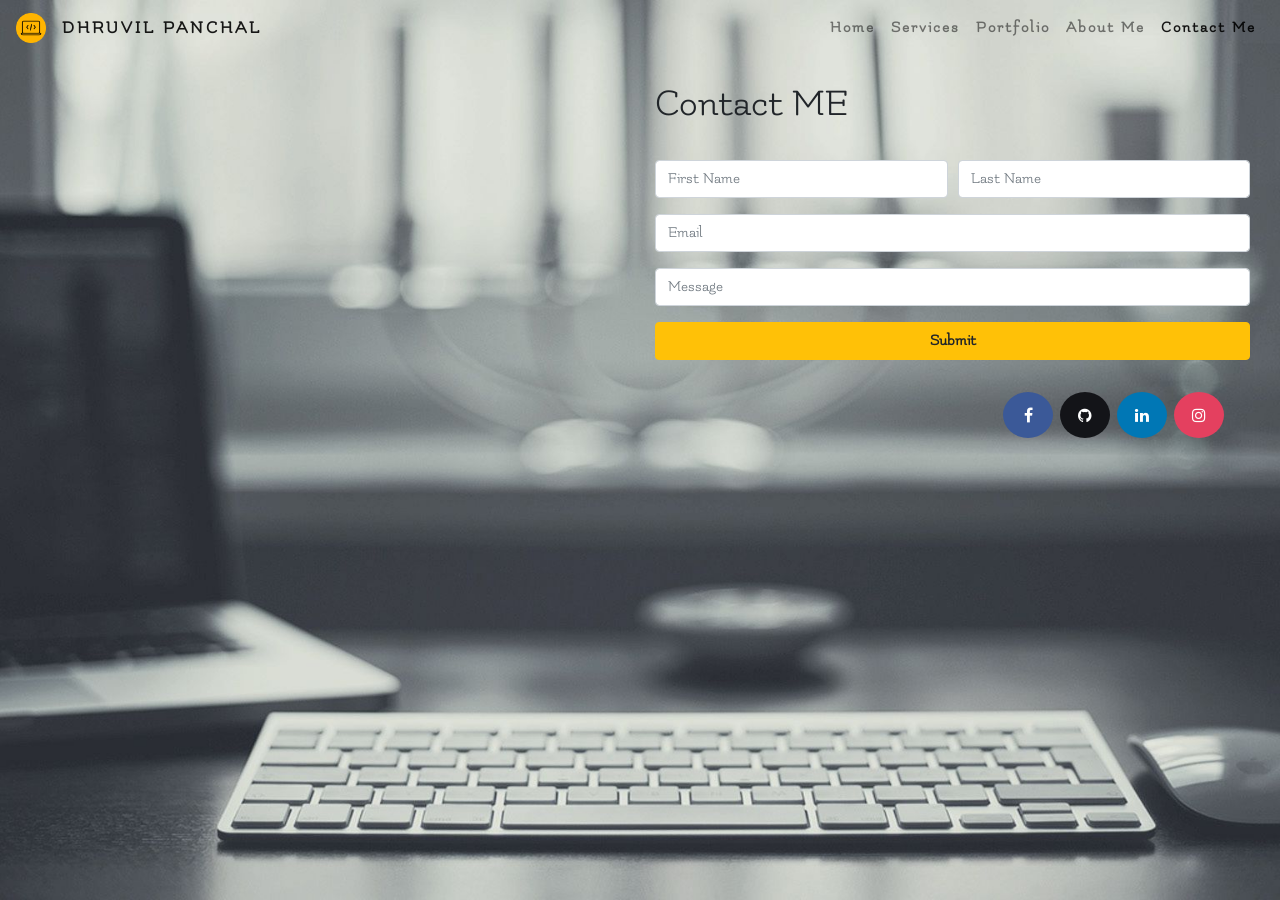
<file: mywebsite/contact.html>
<!doctype html>
<html lang="en">

<head>
    <!-- Required meta tags -->
    <meta charset="utf-8">
    <link rel="icon" href="img/icon1.png" type="image/icon type">
    <meta name="viewport" content="width=device-width, initial-scale=1, shrink-to-fit=no">

    <!-- Bootstrap CSS -->
    <link rel="stylesheet" href="./css/style.css">
    <link rel="stylesheet" href="https://maxcdn.bootstrapcdn.com/bootstrap/4.1.3/css/bootstrap.min.css">
    <script src="https://ajax.googleapis.com/ajax/libs/jquery/3.3.1/jquery.min.js"></script>
    <script src="https://cdnjs.cloudflare.com/ajax/libs/popper.js/1.14.3/umd/popper.min.js"></script>
    <script src="https://maxcdn.bootstrapcdn.com/bootstrap/4.1.3/js/bootstrap.min.js"></script>
    <link href="https://maxcdn.bootstrapcdn.com/font-awesome/4.7.0/css/font-awesome.min.css" rel="stylesheet">
    <link href="https://fonts.googleapis.com/css2?family=Flamenco&display=swap" rel="stylesheet">
    <title>Dhruvil Panchal</title>
</head>

<body class="allb">
    <!-- header starts -->
    <!-- Image and text -->

    <nav class="navbar navbar-expand-lg navbar-light bg-transparent  ">

        <a class="navbar-brand " href="index.html">
            <img src="img/icon1.png" width="30" height="30" alt="" loading="lazy">
        </a>
        <a class="navbar-brand " href="index.html">DHRUVIL PANCHAL</a>
        <button class="navbar-toggler" type="button" data-toggle="collapse" data-target="#navbarNav"
            aria-controls="navbarNav" aria-expanded="false" aria-label="Toggle navigation">
            <span class="navbar-toggler-icon"></span>
        </button>

        <div class="collapse navbar-collapse " id="navbarNav">
            <ul class="navbar-nav">
                <li class="nav-item ">
                    <a class="nav-link" href="index.html">Home</a>
                </li>
                <li class="nav-item">
                    <a class="nav-link" href="services.html">Services</a>
                </li>
                <li class="nav-item">
                    <a class="nav-link" href="portfolio.html">Portfolio</a>
                </li>
                <li class="nav-item">
                    <a class="nav-link" href="about.html">About Me</a>
                </li>
                <li class="nav-item">
                    <a class="nav-link active" href="contact.html">Contact Me</a>
                </li>
            </ul>
        </div>
    </nav>
    <!-- header ends -->
    <!-- main content starts -->
    <section>
        <div class="container-fluid pt-4 contact">
            <div class="col-lg-6 float-right">
                <h1 class='mob-cnt'>Contact ME</h1>
                <form class="pt-4">
                    <div class="form-row">
                        <div class="form-group col-md-6">
                            <input type="text" class="form-control" id="inputEmail4" placeholder="First Name">
                        </div>
                        <div class="form-group col-md-6">
                            <input type="text" class="form-control" id="inputPassword4" placeholder="Last Name">
                        </div>
                    </div>
                    <div class="form-group">
                        <input type="email" class="form-control" id="inputAddress" placeholder="Email">
                    </div>
                    <div class="form-group">
                        <input type="text" class="form-control" id="inputAddress" placeholder="Message">
                    </div>
                    <button type="submit" class="btn btn-block btn-warning"><strong>Submit</strong></button>

                </form>
            </div>
            <div class="col-lg-6 float-left">
                <iframe class="mob-map" style="opacity: 0.6; border-radius: 25px;"
                    src="https://www.google.com/maps/embed?pb=!1m14!1m12!1m3!1d7344.866400641302!2d72.52205320000002!3d23.007861200000004!2m3!1f0!2f0!3f0!3m2!1i1024!2i768!4f13.1!5e0!3m2!1sen!2sin!4v1594630498570!5m2!1sen!2sin"
                    width="600" height="450" frameborder="0" style="border:0;" allowfullscreen="" aria-hidden="false"
                    tabindex="0"></iframe>
            </div>
    </section>
    <footer class="m-5 pt-5 ">
        <div class="d-inline-flex flex-row-reverse p-2 ">
            <ul class="social-menu pt-4">
                <li><a href="https://www.facebook.com/dhruvilpanchal99/" target="_blank" class="fa fa-facebook"></a>
                </li>
                <li><a href="https://github.com/dhruvilpanchal" target="_blank" class="fa fa-github"></a></li>
                <li><a href="https://www.linkedin.com/in/dhruvil-panchal-b141131b2" target="_blank" class="fa fa-linkedin"></a></li>
                <li><a href="https://www.instagram.com/panchal_99/" target="_blank" class="fa fa-instagram"></a></li>
        </div>
        <!-- Optional JavaScript -->
        <!-- jQuery first, then Popper.js, then Bootstrap JS -->
        <script src="https://code.jquery.com/jquery-3.5.1.slim.min.js"
            integrity="sha384-DfXdz2htPH0lsSSs5nCTpuj/zy4C+OGpamoFVy38MVBnE+IbbVYUew+OrCXaRkfj"
            crossorigin="anonymous"></script>
        <script src="https://cdn.jsdelivr.net/npm/popper.js@1.16.0/dist/umd/popper.min.js"
            integrity="sha384-Q6E9RHvbIyZFJoft+2mJbHaEWldlvI9IOYy5n3zV9zzTtmI3UksdQRVvoxMfooAo"
            crossorigin="anonymous"></script>
        <script src="https://stackpath.bootstrapcdn.com/bootstrap/4.5.0/js/bootstrap.min.js"
            integrity="sha384-OgVRvuATP1z7JjHLkuOU7Xw704+h835Lr+6QL9UvYjZE3Ipu6Tp75j7Bh/kR0JKI"
            crossorigin="anonymous"></script>
</body>

</html>
</file>
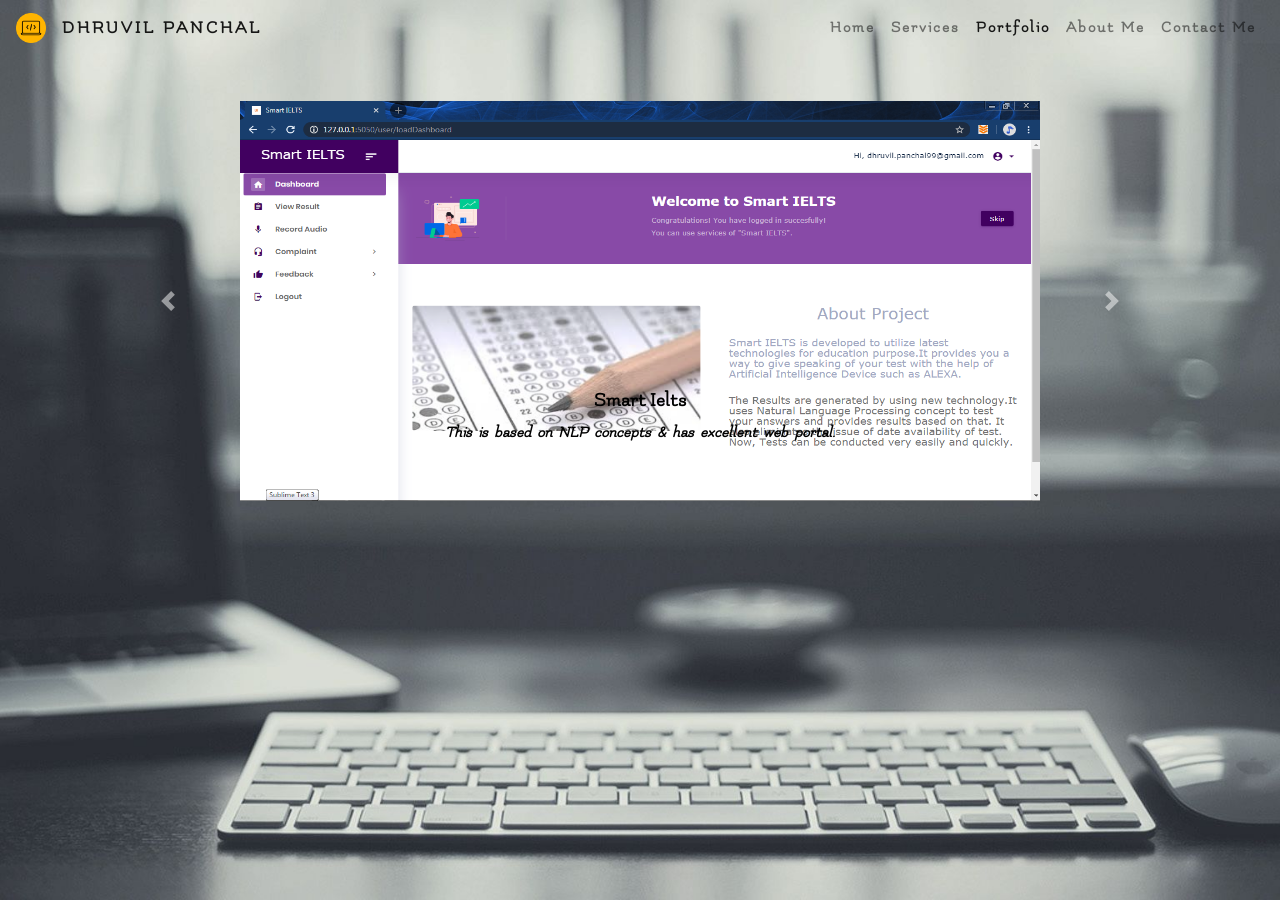
<file: mywebsite/portfolio.html>
<!doctype html>
<html lang="en">

<head>
  <!-- Required meta tags -->
  <meta charset="utf-8">
  <link rel="icon" href="img/icon1.png" type="image/icon type">
  <meta name="viewport" content="width=device-width, initial-scale=1, shrink-to-fit=no">

  <!-- Bootstrap CSS -->
  <link rel="stylesheet" href="./css/style.css">
  <link rel="stylesheet" href="https://maxcdn.bootstrapcdn.com/bootstrap/4.1.3/css/bootstrap.min.css">
  <script src="https://ajax.googleapis.com/ajax/libs/jquery/3.3.1/jquery.min.js"></script>
  <script src="https://cdnjs.cloudflare.com/ajax/libs/popper.js/1.14.3/umd/popper.min.js"></script>
  <script src="https://maxcdn.bootstrapcdn.com/bootstrap/4.1.3/js/bootstrap.min.js"></script>
  <link href="https://maxcdn.bootstrapcdn.com/font-awesome/4.7.0/css/font-awesome.min.css" rel="stylesheet">
  <link href="https://fonts.googleapis.com/css2?family=Flamenco&display=swap" rel="stylesheet">
  <title>Dhruvil Panchal</title>
</head>

<body class="allb">
  <!-- header starts -->
  <!-- Image and text -->

  <nav class="navbar navbar-expand-lg navbar-light bg-transparent  ">

    <a class="navbar-brand " href="index.html">
      <img src="img/icon1.png" width="30" height="30" alt="" loading="lazy">
    </a>
    <a class="navbar-brand " href="index.html">DHRUVIL PANCHAL</a>
    <button class="navbar-toggler" type="button" data-toggle="collapse" data-target="#navbarNav"
      aria-controls="navbarNav" aria-expanded="false" aria-label="Toggle navigation">
      <span class="navbar-toggler-icon"></span>
    </button>

    <div class="collapse navbar-collapse " id="navbarNav">
      <ul class="navbar-nav">
        <li class="nav-item ">
          <a class="nav-link" href="index.html">Home</a>
        </li>
        <li class="nav-item">
          <a class="nav-link" href="services.html">Services</a>
        </li>
        <li class="nav-item active">
          <a class="nav-link" href="portfolio.html">Portfolio</a>
        </li>
        <li class="nav-item">
          <a class="nav-link" href="about.html">About Me</a>
        </li>
        <li class="nav-item">
          <a class="nav-link" href="contact.html">Contact Me</a>
        </li>
      </ul>
    </div>
  </nav>
  <!-- header ends -->
  <!-- main content starts -->
  <div class="container portfolio-ct text-center">
    <div id="carouselExampleCaptions" class="carousel slide" data-ride="carousel">
        <ol class="carousel-indicators">
          <li data-target="#carouselExampleCaptions" data-slide-to="0" class="active"></li>
          <li data-target="#carouselExampleCaptions" data-slide-to="1"></li>
          <li data-target="#carouselExampleCaptions" data-slide-to="2"></li>
        </ol>
        <div class="carousel-inner text-center">
          <div class="carousel-item active">
            <img class="caro-img" src="img/Capture3.PNG"  alt="...">
            <div class="carousel-caption d-none d-md-block">
              <h5 class="portfolio-text">Smart Ielts</h5>
              <p class="portfolio-text">This is based on NLP concepts & has excellent web portal.</p>
            </div>
          </div>
          <div class="carousel-item">
            <img class="caro-img" src="img/Capture20.PNG"  alt="...">
            <div class="carousel-caption d-none d-md-block">
              <h5 class="portfolio-text">Certifications</h5>
              <p class="portfolio-text">Completed an online course on BIG data.</p>
            </div>
          </div>
          <div class="carousel-item">
            <img class="caro-img" src="img/Capture21.PNG"  alt="...">
            <div class="carousel-caption d-none d-md-block">
              <h5 class="portfolio-text">Certifications</h5>
              <p class="portfolio-text">Completed an online Course on Google Cloud</p>
            </div>
          </div>
        </div>
        <a class="carousel-control-prev" href="#carouselExampleCaptions" role="button" data-slide="prev">
          <span class="carousel-control-prev-icon" aria-hidden="true"></span>
          <span class="sr-only">Previous</span>
        </a>
        <a class="carousel-control-next" href="#carouselExampleCaptions" role="button" data-slide="next">
          <span class="carousel-control-next-icon" aria-hidden="true"></span>
          <span class="sr-only">Next</span>
        </a>
      </div>

  </div>
  <!-- main content ends -->
  <footer>
    <div></div>
</footer>
  <!-- Optional JavaScript -->
  <!-- jQuery first, then Popper.js, then Bootstrap JS -->
  <script src="https://code.jquery.com/jquery-3.5.1.slim.min.js"
    integrity="sha384-DfXdz2htPH0lsSSs5nCTpuj/zy4C+OGpamoFVy38MVBnE+IbbVYUew+OrCXaRkfj"
    crossorigin="anonymous"></script>
  <script src="https://cdn.jsdelivr.net/npm/popper.js@1.16.0/dist/umd/popper.min.js"
    integrity="sha384-Q6E9RHvbIyZFJoft+2mJbHaEWldlvI9IOYy5n3zV9zzTtmI3UksdQRVvoxMfooAo"
    crossorigin="anonymous"></script>
  <script src="https://stackpath.bootstrapcdn.com/bootstrap/4.5.0/js/bootstrap.min.js"
    integrity="sha384-OgVRvuATP1z7JjHLkuOU7Xw704+h835Lr+6QL9UvYjZE3Ipu6Tp75j7Bh/kR0JKI"
    crossorigin="anonymous"></script>
</body>

</html>
</file>
<file: css/circle.css>
.rect-auto,
.c100.p51 .slice,
.c100.p52 .slice,
.c100.p53 .slice,
.c100.p54 .slice,
.c100.p55 .slice,
.c100.p56 .slice,
.c100.p57 .slice,
.c100.p58 .slice,
.c100.p59 .slice,
.c100.p60 .slice,
.c100.p61 .slice,
.c100.p62 .slice,
.c100.p63 .slice,
.c100.p64 .slice,
.c100.p65 .slice,
.c100.p66 .slice,
.c100.p67 .slice,
.c100.p68 .slice,
.c100.p69 .slice,
.c100.p70 .slice,
.c100.p71 .slice,
.c100.p72 .slice,
.c100.p73 .slice,
.c100.p74 .slice,
.c100.p75 .slice,
.c100.p76 .slice,
.c100.p77 .slice,
.c100.p78 .slice,
.c100.p79 .slice,
.c100.p80 .slice,
.c100.p81 .slice,
.c100.p82 .slice,
.c100.p83 .slice,
.c100.p84 .slice,
.c100.p85 .slice,
.c100.p86 .slice,
.c100.p87 .slice,
.c100.p88 .slice,
.c100.p89 .slice,
.c100.p90 .slice,
.c100.p91 .slice,
.c100.p92 .slice,
.c100.p93 .slice,
.c100.p94 .slice,
.c100.p95 .slice,
.c100.p96 .slice,
.c100.p97 .slice,
.c100.p98 .slice,
.c100.p99 .slice,
.c100.p100 .slice {
  clip: rect(auto, auto, auto, auto);
}
.pie,
.c100 .bar,
.c100.p51 .fill,
.c100.p52 .fill,
.c100.p53 .fill,
.c100.p54 .fill,
.c100.p55 .fill,
.c100.p56 .fill,
.c100.p57 .fill,
.c100.p58 .fill,
.c100.p59 .fill,
.c100.p60 .fill,
.c100.p61 .fill,
.c100.p62 .fill,
.c100.p63 .fill,
.c100.p64 .fill,
.c100.p65 .fill,
.c100.p66 .fill,
.c100.p67 .fill,
.c100.p68 .fill,
.c100.p69 .fill,
.c100.p70 .fill,
.c100.p71 .fill,
.c100.p72 .fill,
.c100.p73 .fill,
.c100.p74 .fill,
.c100.p75 .fill,
.c100.p76 .fill,
.c100.p77 .fill,
.c100.p78 .fill,
.c100.p79 .fill,
.c100.p80 .fill,
.c100.p81 .fill,
.c100.p82 .fill,
.c100.p83 .fill,
.c100.p84 .fill,
.c100.p85 .fill,
.c100.p86 .fill,
.c100.p87 .fill,
.c100.p88 .fill,
.c100.p89 .fill,
.c100.p90 .fill,
.c100.p91 .fill,
.c100.p92 .fill,
.c100.p93 .fill,
.c100.p94 .fill,
.c100.p95 .fill,
.c100.p96 .fill,
.c100.p97 .fill,
.c100.p98 .fill,
.c100.p99 .fill,
.c100.p100 .fill {
  position: absolute;
  border: 0.08em solid #307bbb;
  width: 0.84em;
  height: 0.84em;
  clip: rect(0em, 0.5em, 1em, 0em);
  border-radius: 50%;
  -webkit-transform: rotate(0deg);
  -moz-transform: rotate(0deg);
  -ms-transform: rotate(0deg);
  -o-transform: rotate(0deg);
  transform: rotate(0deg);
}
.pie-fill,
.c100.p51 .bar:after,
.c100.p51 .fill,
.c100.p52 .bar:after,
.c100.p52 .fill,
.c100.p53 .bar:after,
.c100.p53 .fill,
.c100.p54 .bar:after,
.c100.p54 .fill,
.c100.p55 .bar:after,
.c100.p55 .fill,
.c100.p56 .bar:after,
.c100.p56 .fill,
.c100.p57 .bar:after,
.c100.p57 .fill,
.c100.p58 .bar:after,
.c100.p58 .fill,
.c100.p59 .bar:after,
.c100.p59 .fill,
.c100.p60 .bar:after,
.c100.p60 .fill,
.c100.p61 .bar:after,
.c100.p61 .fill,
.c100.p62 .bar:after,
.c100.p62 .fill,
.c100.p63 .bar:after,
.c100.p63 .fill,
.c100.p64 .bar:after,
.c100.p64 .fill,
.c100.p65 .bar:after,
.c100.p65 .fill,
.c100.p66 .bar:after,
.c100.p66 .fill,
.c100.p67 .bar:after,
.c100.p67 .fill,
.c100.p68 .bar:after,
.c100.p68 .fill,
.c100.p69 .bar:after,
.c100.p69 .fill,
.c100.p70 .bar:after,
.c100.p70 .fill,
.c100.p71 .bar:after,
.c100.p71 .fill,
.c100.p72 .bar:after,
.c100.p72 .fill,
.c100.p73 .bar:after,
.c100.p73 .fill,
.c100.p74 .bar:after,
.c100.p74 .fill,
.c100.p75 .bar:after,
.c100.p75 .fill,
.c100.p76 .bar:after,
.c100.p76 .fill,
.c100.p77 .bar:after,
.c100.p77 .fill,
.c100.p78 .bar:after,
.c100.p78 .fill,
.c100.p79 .bar:after,
.c100.p79 .fill,
.c100.p80 .bar:after,
.c100.p80 .fill,
.c100.p81 .bar:after,
.c100.p81 .fill,
.c100.p82 .bar:after,
.c100.p82 .fill,
.c100.p83 .bar:after,
.c100.p83 .fill,
.c100.p84 .bar:after,
.c100.p84 .fill,
.c100.p85 .bar:after,
.c100.p85 .fill,
.c100.p86 .bar:after,
.c100.p86 .fill,
.c100.p87 .bar:after,
.c100.p87 .fill,
.c100.p88 .bar:after,
.c100.p88 .fill,
.c100.p89 .bar:after,
.c100.p89 .fill,
.c100.p90 .bar:after,
.c100.p90 .fill,
.c100.p91 .bar:after,
.c100.p91 .fill,
.c100.p92 .bar:after,
.c100.p92 .fill,
.c100.p93 .bar:after,
.c100.p93 .fill,
.c100.p94 .bar:after,
.c100.p94 .fill,
.c100.p95 .bar:after,
.c100.p95 .fill,
.c100.p96 .bar:after,
.c100.p96 .fill,
.c100.p97 .bar:after,
.c100.p97 .fill,
.c100.p98 .bar:after,
.c100.p98 .fill,
.c100.p99 .bar:after,
.c100.p99 .fill,
.c100.p100 .bar:after,
.c100.p100 .fill {
  -webkit-transform: rotate(180deg);
  -moz-transform: rotate(180deg);
  -ms-transform: rotate(180deg);
  -o-transform: rotate(180deg);
  transform: rotate(180deg);
}
.c100 {
  position: relative;
  font-size: 120px;
  width: 1em;
  height: 1em;
  border-radius: 50%;
  float: left;
  margin: 0 0.1em 0.1em 0;
  background-color: #cccccc;
}
.c100 *,
.c100 *:before,
.c100 *:after {
  -webkit-box-sizing: content-box;
  -moz-box-sizing: content-box;
  box-sizing: content-box;
}
.c100.center {
  float: none;
  margin: 0 auto;
}
.c100.big {
  font-size: 240px;
}
.c100.small {
  font-size: 80px;
}
.c100 > span {
  position: absolute;
  width: 100%;
  z-index: 1;
  left: 0;
  top: 0;
  width: 5em;
  line-height: 5em;
  font-size: 0.2em;
  color: #cccccc;
  display: block;
  text-align: center;
  white-space: nowrap;
  -webkit-transition-property: all;
  -moz-transition-property: all;
  -o-transition-property: all;
  transition-property: all;
  -webkit-transition-duration: 0.2s;
  -moz-transition-duration: 0.2s;
  -o-transition-duration: 0.2s;
  transition-duration: 0.2s;
  -webkit-transition-timing-function: ease-out;
  -moz-transition-timing-function: ease-out;
  -o-transition-timing-function: ease-out;
  transition-timing-function: ease-out;
}
.c100:after {
  position: absolute;
  top: 0.08em;
  left: 0.08em;
  display: block;
  content: " ";
  border-radius: 50%;
  background-color: #f5f5f5;
  width: 0.84em;
  height: 0.84em;
  -webkit-transition-property: all;
  -moz-transition-property: all;
  -o-transition-property: all;
  transition-property: all;
  -webkit-transition-duration: 0.2s;
  -moz-transition-duration: 0.2s;
  -o-transition-duration: 0.2s;
  transition-duration: 0.2s;
  -webkit-transition-timing-function: ease-in;
  -moz-transition-timing-function: ease-in;
  -o-transition-timing-function: ease-in;
  transition-timing-function: ease-in;
}
.c100 .slice {
  position: absolute;
  width: 1em;
  height: 1em;
  clip: rect(0em, 1em, 1em, 0.5em);
}
.c100.p1 .bar {
  -webkit-transform: rotate(3.6deg);
  -moz-transform: rotate(3.6deg);
  -ms-transform: rotate(3.6deg);
  -o-transform: rotate(3.6deg);
  transform: rotate(3.6deg);
}
.c100.p2 .bar {
  -webkit-transform: rotate(7.2deg);
  -moz-transform: rotate(7.2deg);
  -ms-transform: rotate(7.2deg);
  -o-transform: rotate(7.2deg);
  transform: rotate(7.2deg);
}
.c100.p3 .bar {
  -webkit-transform: rotate(10.8deg);
  -moz-transform: rotate(10.8deg);
  -ms-transform: rotate(10.8deg);
  -o-transform: rotate(10.8deg);
  transform: rotate(10.8deg);
}
.c100.p4 .bar {
  -webkit-transform: rotate(14.4deg);
  -moz-transform: rotate(14.4deg);
  -ms-transform: rotate(14.4deg);
  -o-transform: rotate(14.4deg);
  transform: rotate(14.4deg);
}
.c100.p5 .bar {
  -webkit-transform: rotate(18deg);
  -moz-transform: rotate(18deg);
  -ms-transform: rotate(18deg);
  -o-transform: rotate(18deg);
  transform: rotate(18deg);
}
.c100.p6 .bar {
  -webkit-transform: rotate(21.6deg);
  -moz-transform: rotate(21.6deg);
  -ms-transform: rotate(21.6deg);
  -o-transform: rotate(21.6deg);
  transform: rotate(21.6deg);
}
.c100.p7 .bar {
  -webkit-transform: rotate(25.2deg);
  -moz-transform: rotate(25.2deg);
  -ms-transform: rotate(25.2deg);
  -o-transform: rotate(25.2deg);
  transform: rotate(25.2deg);
}
.c100.p8 .bar {
  -webkit-transform: rotate(28.8deg);
  -moz-transform: rotate(28.8deg);
  -ms-transform: rotate(28.8deg);
  -o-transform: rotate(28.8deg);
  transform: rotate(28.8deg);
}
.c100.p9 .bar {
  -webkit-transform: rotate(32.4deg);
  -moz-transform: rotate(32.4deg);
  -ms-transform: rotate(32.4deg);
  -o-transform: rotate(32.4deg);
  transform: rotate(32.4deg);
}
.c100.p10 .bar {
  -webkit-transform: rotate(36deg);
  -moz-transform: rotate(36deg);
  -ms-transform: rotate(36deg);
  -o-transform: rotate(36deg);
  transform: rotate(36deg);
}
.c100.p11 .bar {
  -webkit-transform: rotate(39.6deg);
  -moz-transform: rotate(39.6deg);
  -ms-transform: rotate(39.6deg);
  -o-transform: rotate(39.6deg);
  transform: rotate(39.6deg);
}
.c100.p12 .bar {
  -webkit-transform: rotate(43.2deg);
  -moz-transform: rotate(43.2deg);
  -ms-transform: rotate(43.2deg);
  -o-transform: rotate(43.2deg);
  transform: rotate(43.2deg);
}
.c100.p13 .bar {
  -webkit-transform: rotate(46.800000000000004deg);
  -moz-transform: rotate(46.800000000000004deg);
  -ms-transform: rotate(46.800000000000004deg);
  -o-transform: rotate(46.800000000000004deg);
  transform: rotate(46.800000000000004deg);
}
.c100.p14 .bar {
  -webkit-transform: rotate(50.4deg);
  -moz-transform: rotate(50.4deg);
  -ms-transform: rotate(50.4deg);
  -o-transform: rotate(50.4deg);
  transform: rotate(50.4deg);
}
.c100.p15 .bar {
  -webkit-transform: rotate(54deg);
  -moz-transform: rotate(54deg);
  -ms-transform: rotate(54deg);
  -o-transform: rotate(54deg);
  transform: rotate(54deg);
}
.c100.p16 .bar {
  -webkit-transform: rotate(57.6deg);
  -moz-transform: rotate(57.6deg);
  -ms-transform: rotate(57.6deg);
  -o-transform: rotate(57.6deg);
  transform: rotate(57.6deg);
}
.c100.p17 .bar {
  -webkit-transform: rotate(61.2deg);
  -moz-transform: rotate(61.2deg);
  -ms-transform: rotate(61.2deg);
  -o-transform: rotate(61.2deg);
  transform: rotate(61.2deg);
}
.c100.p18 .bar {
  -webkit-transform: rotate(64.8deg);
  -moz-transform: rotate(64.8deg);
  -ms-transform: rotate(64.8deg);
  -o-transform: rotate(64.8deg);
  transform: rotate(64.8deg);
}
.c100.p19 .bar {
  -webkit-transform: rotate(68.4deg);
  -moz-transform: rotate(68.4deg);
  -ms-transform: rotate(68.4deg);
  -o-transform: rotate(68.4deg);
  transform: rotate(68.4deg);
}
.c100.p20 .bar {
  -webkit-transform: rotate(72deg);
  -moz-transform: rotate(72deg);
  -ms-transform: rotate(72deg);
  -o-transform: rotate(72deg);
  transform: rotate(72deg);
}
.c100.p21 .bar {
  -webkit-transform: rotate(75.60000000000001deg);
  -moz-transform: rotate(75.60000000000001deg);
  -ms-transform: rotate(75.60000000000001deg);
  -o-transform: rotate(75.60000000000001deg);
  transform: rotate(75.60000000000001deg);
}
.c100.p22 .bar {
  -webkit-transform: rotate(79.2deg);
  -moz-transform: rotate(79.2deg);
  -ms-transform: rotate(79.2deg);
  -o-transform: rotate(79.2deg);
  transform: rotate(79.2deg);
}
.c100.p23 .bar {
  -webkit-transform: rotate(82.8deg);
  -moz-transform: rotate(82.8deg);
  -ms-transform: rotate(82.8deg);
  -o-transform: rotate(82.8deg);
  transform: rotate(82.8deg);
}
.c100.p24 .bar {
  -webkit-transform: rotate(86.4deg);
  -moz-transform: rotate(86.4deg);
  -ms-transform: rotate(86.4deg);
  -o-transform: rotate(86.4deg);
  transform: rotate(86.4deg);
}
.c100.p25 .bar {
  -webkit-transform: rotate(90deg);
  -moz-transform: rotate(90deg);
  -ms-transform: rotate(90deg);
  -o-transform: rotate(90deg);
  transform: rotate(90deg);
}
.c100.p26 .bar {
  -webkit-transform: rotate(93.60000000000001deg);
  -moz-transform: rotate(93.60000000000001deg);
  -ms-transform: rotate(93.60000000000001deg);
  -o-transform: rotate(93.60000000000001deg);
  transform: rotate(93.60000000000001deg);
}
.c100.p27 .bar {
  -webkit-transform: rotate(97.2deg);
  -moz-transform: rotate(97.2deg);
  -ms-transform: rotate(97.2deg);
  -o-transform: rotate(97.2deg);
  transform: rotate(97.2deg);
}
.c100.p28 .bar {
  -webkit-transform: rotate(100.8deg);
  -moz-transform: rotate(100.8deg);
  -ms-transform: rotate(100.8deg);
  -o-transform: rotate(100.8deg);
  transform: rotate(100.8deg);
}
.c100.p29 .bar {
  -webkit-transform: rotate(104.4deg);
  -moz-transform: rotate(104.4deg);
  -ms-transform: rotate(104.4deg);
  -o-transform: rotate(104.4deg);
  transform: rotate(104.4deg);
}
.c100.p30 .bar {
  -webkit-transform: rotate(108deg);
  -moz-transform: rotate(108deg);
  -ms-transform: rotate(108deg);
  -o-transform: rotate(108deg);
  transform: rotate(108deg);
}
.c100.p31 .bar {
  -webkit-transform: rotate(111.60000000000001deg);
  -moz-transform: rotate(111.60000000000001deg);
  -ms-transform: rotate(111.60000000000001deg);
  -o-transform: rotate(111.60000000000001deg);
  transform: rotate(111.60000000000001deg);
}
.c100.p32 .bar {
  -webkit-transform: rotate(115.2deg);
  -moz-transform: rotate(115.2deg);
  -ms-transform: rotate(115.2deg);
  -o-transform: rotate(115.2deg);
  transform: rotate(115.2deg);
}
.c100.p33 .bar {
  -webkit-transform: rotate(118.8deg);
  -moz-transform: rotate(118.8deg);
  -ms-transform: rotate(118.8deg);
  -o-transform: rotate(118.8deg);
  transform: rotate(118.8deg);
}
.c100.p34 .bar {
  -webkit-transform: rotate(122.4deg);
  -moz-transform: rotate(122.4deg);
  -ms-transform: rotate(122.4deg);
  -o-transform: rotate(122.4deg);
  transform: rotate(122.4deg);
}
.c100.p35 .bar {
  -webkit-transform: rotate(126deg);
  -moz-transform: rotate(126deg);
  -ms-transform: rotate(126deg);
  -o-transform: rotate(126deg);
  transform: rotate(126deg);
}
.c100.p36 .bar {
  -webkit-transform: rotate(129.6deg);
  -moz-transform: rotate(129.6deg);
  -ms-transform: rotate(129.6deg);
  -o-transform: rotate(129.6deg);
  transform: rotate(129.6deg);
}
.c100.p37 .bar {
  -webkit-transform: rotate(133.20000000000002deg);
  -moz-transform: rotate(133.20000000000002deg);
  -ms-transform: rotate(133.20000000000002deg);
  -o-transform: rotate(133.20000000000002deg);
  transform: rotate(133.20000000000002deg);
}
.c100.p38 .bar {
  -webkit-transform: rotate(136.8deg);
  -moz-transform: rotate(136.8deg);
  -ms-transform: rotate(136.8deg);
  -o-transform: rotate(136.8deg);
  transform: rotate(136.8deg);
}
.c100.p39 .bar {
  -webkit-transform: rotate(140.4deg);
  -moz-transform: rotate(140.4deg);
  -ms-transform: rotate(140.4deg);
  -o-transform: rotate(140.4deg);
  transform: rotate(140.4deg);
}
.c100.p40 .bar {
  -webkit-transform: rotate(144deg);
  -moz-transform: rotate(144deg);
  -ms-transform: rotate(144deg);
  -o-transform: rotate(144deg);
  transform: rotate(144deg);
}
.c100.p41 .bar {
  -webkit-transform: rotate(147.6deg);
  -moz-transform: rotate(147.6deg);
  -ms-transform: rotate(147.6deg);
  -o-transform: rotate(147.6deg);
  transform: rotate(147.6deg);
}
.c100.p42 .bar {
  -webkit-transform: rotate(151.20000000000002deg);
  -moz-transform: rotate(151.20000000000002deg);
  -ms-transform: rotate(151.20000000000002deg);
  -o-transform: rotate(151.20000000000002deg);
  transform: rotate(151.20000000000002deg);
}
.c100.p43 .bar {
  -webkit-transform: rotate(154.8deg);
  -moz-transform: rotate(154.8deg);
  -ms-transform: rotate(154.8deg);
  -o-transform: rotate(154.8deg);
  transform: rotate(154.8deg);
}
.c100.p44 .bar {
  -webkit-transform: rotate(158.4deg);
  -moz-transform: rotate(158.4deg);
  -ms-transform: rotate(158.4deg);
  -o-transform: rotate(158.4deg);
  transform: rotate(158.4deg);
}
.c100.p45 .bar {
  -webkit-transform: rotate(162deg);
  -moz-transform: rotate(162deg);
  -ms-transform: rotate(162deg);
  -o-transform: rotate(162deg);
  transform: rotate(162deg);
}
.c100.p46 .bar {
  -webkit-transform: rotate(165.6deg);
  -moz-transform: rotate(165.6deg);
  -ms-transform: rotate(165.6deg);
  -o-transform: rotate(165.6deg);
  transform: rotate(165.6deg);
}
.c100.p47 .bar {
  -webkit-transform: rotate(169.20000000000002deg);
  -moz-transform: rotate(169.20000000000002deg);
  -ms-transform: rotate(169.20000000000002deg);
  -o-transform: rotate(169.20000000000002deg);
  transform: rotate(169.20000000000002deg);
}
.c100.p48 .bar {
  -webkit-transform: rotate(172.8deg);
  -moz-transform: rotate(172.8deg);
  -ms-transform: rotate(172.8deg);
  -o-transform: rotate(172.8deg);
  transform: rotate(172.8deg);
}
.c100.p49 .bar {
  -webkit-transform: rotate(176.4deg);
  -moz-transform: rotate(176.4deg);
  -ms-transform: rotate(176.4deg);
  -o-transform: rotate(176.4deg);
  transform: rotate(176.4deg);
}
.c100.p50 .bar {
  -webkit-transform: rotate(180deg);
  -moz-transform: rotate(180deg);
  -ms-transform: rotate(180deg);
  -o-transform: rotate(180deg);
  transform: rotate(180deg);
}
.c100.p51 .bar {
  -webkit-transform: rotate(183.6deg);
  -moz-transform: rotate(183.6deg);
  -ms-transform: rotate(183.6deg);
  -o-transform: rotate(183.6deg);
  transform: rotate(183.6deg);
}
.c100.p52 .bar {
  -webkit-transform: rotate(187.20000000000002deg);
  -moz-transform: rotate(187.20000000000002deg);
  -ms-transform: rotate(187.20000000000002deg);
  -o-transform: rotate(187.20000000000002deg);
  transform: rotate(187.20000000000002deg);
}
.c100.p53 .bar {
  -webkit-transform: rotate(190.8deg);
  -moz-transform: rotate(190.8deg);
  -ms-transform: rotate(190.8deg);
  -o-transform: rotate(190.8deg);
  transform: rotate(190.8deg);
}
.c100.p54 .bar {
  -webkit-transform: rotate(194.4deg);
  -moz-transform: rotate(194.4deg);
  -ms-transform: rotate(194.4deg);
  -o-transform: rotate(194.4deg);
  transform: rotate(194.4deg);
}
.c100.p55 .bar {
  -webkit-transform: rotate(198deg);
  -moz-transform: rotate(198deg);
  -ms-transform: rotate(198deg);
  -o-transform: rotate(198deg);
  transform: rotate(198deg);
}
.c100.p56 .bar {
  -webkit-transform: rotate(201.6deg);
  -moz-transform: rotate(201.6deg);
  -ms-transform: rotate(201.6deg);
  -o-transform: rotate(201.6deg);
  transform: rotate(201.6deg);
}
.c100.p57 .bar {
  -webkit-transform: rotate(205.20000000000002deg);
  -moz-transform: rotate(205.20000000000002deg);
  -ms-transform: rotate(205.20000000000002deg);
  -o-transform: rotate(205.20000000000002deg);
  transform: rotate(205.20000000000002deg);
}
.c100.p58 .bar {
  -webkit-transform: rotate(208.8deg);
  -moz-transform: rotate(208.8deg);
  -ms-transform: rotate(208.8deg);
  -o-transform: rotate(208.8deg);
  transform: rotate(208.8deg);
}
.c100.p59 .bar {
  -webkit-transform: rotate(212.4deg);
  -moz-transform: rotate(212.4deg);
  -ms-transform: rotate(212.4deg);
  -o-transform: rotate(212.4deg);
  transform: rotate(212.4deg);
}
.c100.p60 .bar {
  -webkit-transform: rotate(216deg);
  -moz-transform: rotate(216deg);
  -ms-transform: rotate(216deg);
  -o-transform: rotate(216deg);
  transform: rotate(216deg);
}
.c100.p61 .bar {
  -webkit-transform: rotate(219.6deg);
  -moz-transform: rotate(219.6deg);
  -ms-transform: rotate(219.6deg);
  -o-transform: rotate(219.6deg);
  transform: rotate(219.6deg);
}
.c100.p62 .bar {
  -webkit-transform: rotate(223.20000000000002deg);
  -moz-transform: rotate(223.20000000000002deg);
  -ms-transform: rotate(223.20000000000002deg);
  -o-transform: rotate(223.20000000000002deg);
  transform: rotate(223.20000000000002deg);
}
.c100.p63 .bar {
  -webkit-transform: rotate(226.8deg);
  -moz-transform: rotate(226.8deg);
  -ms-transform: rotate(226.8deg);
  -o-transform: rotate(226.8deg);
  transform: rotate(226.8deg);
}
.c100.p64 .bar {
  -webkit-transform: rotate(230.4deg);
  -moz-transform: rotate(230.4deg);
  -ms-transform: rotate(230.4deg);
  -o-transform: rotate(230.4deg);
  transform: rotate(230.4deg);
}
.c100.p65 .bar {
  -webkit-transform: rotate(234deg);
  -moz-transform: rotate(234deg);
  -ms-transform: rotate(234deg);
  -o-transform: rotate(234deg);
  transform: rotate(234deg);
}
.c100.p66 .bar {
  -webkit-transform: rotate(237.6deg);
  -moz-transform: rotate(237.6deg);
  -ms-transform: rotate(237.6deg);
  -o-transform: rotate(237.6deg);
  transform: rotate(237.6deg);
}
.c100.p67 .bar {
  -webkit-transform: rotate(241.20000000000002deg);
  -moz-transform: rotate(241.20000000000002deg);
  -ms-transform: rotate(241.20000000000002deg);
  -o-transform: rotate(241.20000000000002deg);
  transform: rotate(241.20000000000002deg);
}
.c100.p68 .bar {
  -webkit-transform: rotate(244.8deg);
  -moz-transform: rotate(244.8deg);
  -ms-transform: rotate(244.8deg);
  -o-transform: rotate(244.8deg);
  transform: rotate(244.8deg);
}
.c100.p69 .bar {
  -webkit-transform: rotate(248.4deg);
  -moz-transform: rotate(248.4deg);
  -ms-transform: rotate(248.4deg);
  -o-transform: rotate(248.4deg);
  transform: rotate(248.4deg);
}
.c100.p70 .bar {
  -webkit-transform: rotate(252deg);
  -moz-transform: rotate(252deg);
  -ms-transform: rotate(252deg);
  -o-transform: rotate(252deg);
  transform: rotate(252deg);
}
.c100.p71 .bar {
  -webkit-transform: rotate(255.6deg);
  -moz-transform: rotate(255.6deg);
  -ms-transform: rotate(255.6deg);
  -o-transform: rotate(255.6deg);
  transform: rotate(255.6deg);
}
.c100.p72 .bar {
  -webkit-transform: rotate(259.2deg);
  -moz-transform: rotate(259.2deg);
  -ms-transform: rotate(259.2deg);
  -o-transform: rotate(259.2deg);
  transform: rotate(259.2deg);
}
.c100.p73 .bar {
  -webkit-transform: rotate(262.8deg);
  -moz-transform: rotate(262.8deg);
  -ms-transform: rotate(262.8deg);
  -o-transform: rotate(262.8deg);
  transform: rotate(262.8deg);
}
.c100.p74 .bar {
  -webkit-transform: rotate(266.40000000000003deg);
  -moz-transform: rotate(266.40000000000003deg);
  -ms-transform: rotate(266.40000000000003deg);
  -o-transform: rotate(266.40000000000003deg);
  transform: rotate(266.40000000000003deg);
}
.c100.p75 .bar {
  -webkit-transform: rotate(270deg);
  -moz-transform: rotate(270deg);
  -ms-transform: rotate(270deg);
  -o-transform: rotate(270deg);
  transform: rotate(270deg);
}
.c100.p76 .bar {
  -webkit-transform: rotate(273.6deg);
  -moz-transform: rotate(273.6deg);
  -ms-transform: rotate(273.6deg);
  -o-transform: rotate(273.6deg);
  transform: rotate(273.6deg);
}
.c100.p77 .bar {
  -webkit-transform: rotate(277.2deg);
  -moz-transform: rotate(277.2deg);
  -ms-transform: rotate(277.2deg);
  -o-transform: rotate(277.2deg);
  transform: rotate(277.2deg);
}
.c100.p78 .bar {
  -webkit-transform: rotate(280.8deg);
  -moz-transform: rotate(280.8deg);
  -ms-transform: rotate(280.8deg);
  -o-transform: rotate(280.8deg);
  transform: rotate(280.8deg);
}
.c100.p79 .bar {
  -webkit-transform: rotate(284.40000000000003deg);
  -moz-transform: rotate(284.40000000000003deg);
  -ms-transform: rotate(284.40000000000003deg);
  -o-transform: rotate(284.40000000000003deg);
  transform: rotate(284.40000000000003deg);
}
.c100.p80 .bar {
  -webkit-transform: rotate(288deg);
  -moz-transform: rotate(288deg);
  -ms-transform: rotate(288deg);
  -o-transform: rotate(288deg);
  transform: rotate(288deg);
}
.c100.p81 .bar {
  -webkit-transform: rotate(291.6deg);
  -moz-transform: rotate(291.6deg);
  -ms-transform: rotate(291.6deg);
  -o-transform: rotate(291.6deg);
  transform: rotate(291.6deg);
}
.c100.p82 .bar {
  -webkit-transform: rotate(295.2deg);
  -moz-transform: rotate(295.2deg);
  -ms-transform: rotate(295.2deg);
  -o-transform: rotate(295.2deg);
  transform: rotate(295.2deg);
}
.c100.p83 .bar {
  -webkit-transform: rotate(298.8deg);
  -moz-transform: rotate(298.8deg);
  -ms-transform: rotate(298.8deg);
  -o-transform: rotate(298.8deg);
  transform: rotate(298.8deg);
}
.c100.p84 .bar {
  -webkit-transform: rotate(302.40000000000003deg);
  -moz-transform: rotate(302.40000000000003deg);
  -ms-transform: rotate(302.40000000000003deg);
  -o-transform: rotate(302.40000000000003deg);
  transform: rotate(302.40000000000003deg);
}
.c100.p85 .bar {
  -webkit-transform: rotate(306deg);
  -moz-transform: rotate(306deg);
  -ms-transform: rotate(306deg);
  -o-transform: rotate(306deg);
  transform: rotate(306deg);
}
.c100.p86 .bar {
  -webkit-transform: rotate(309.6deg);
  -moz-transform: rotate(309.6deg);
  -ms-transform: rotate(309.6deg);
  -o-transform: rotate(309.6deg);
  transform: rotate(309.6deg);
}
.c100.p87 .bar {
  -webkit-transform: rotate(313.2deg);
  -moz-transform: rotate(313.2deg);
  -ms-transform: rotate(313.2deg);
  -o-transform: rotate(313.2deg);
  transform: rotate(313.2deg);
}
.c100.p88 .bar {
  -webkit-transform: rotate(316.8deg);
  -moz-transform: rotate(316.8deg);
  -ms-transform: rotate(316.8deg);
  -o-transform: rotate(316.8deg);
  transform: rotate(316.8deg);
}
.c100.p89 .bar {
  -webkit-transform: rotate(320.40000000000003deg);
  -moz-transform: rotate(320.40000000000003deg);
  -ms-transform: rotate(320.40000000000003deg);
  -o-transform: rotate(320.40000000000003deg);
  transform: rotate(320.40000000000003deg);
}
.c100.p90 .bar {
  -webkit-transform: rotate(324deg);
  -moz-transform: rotate(324deg);
  -ms-transform: rotate(324deg);
  -o-transform: rotate(324deg);
  transform: rotate(324deg);
}
.c100.p91 .bar {
  -webkit-transform: rotate(327.6deg);
  -moz-transform: rotate(327.6deg);
  -ms-transform: rotate(327.6deg);
  -o-transform: rotate(327.6deg);
  transform: rotate(327.6deg);
}
.c100.p92 .bar {
  -webkit-transform: rotate(331.2deg);
  -moz-transform: rotate(331.2deg);
  -ms-transform: rotate(331.2deg);
  -o-transform: rotate(331.2deg);
  transform: rotate(331.2deg);
}
.c100.p93 .bar {
  -webkit-transform: rotate(334.8deg);
  -moz-transform: rotate(334.8deg);
  -ms-transform: rotate(334.8deg);
  -o-transform: rotate(334.8deg);
  transform: rotate(334.8deg);
}
.c100.p94 .bar {
  -webkit-transform: rotate(338.40000000000003deg);
  -moz-transform: rotate(338.40000000000003deg);
  -ms-transform: rotate(338.40000000000003deg);
  -o-transform: rotate(338.40000000000003deg);
  transform: rotate(338.40000000000003deg);
}
.c100.p95 .bar {
  -webkit-transform: rotate(342deg);
  -moz-transform: rotate(342deg);
  -ms-transform: rotate(342deg);
  -o-transform: rotate(342deg);
  transform: rotate(342deg);
}
.c100.p96 .bar {
  -webkit-transform: rotate(345.6deg);
  -moz-transform: rotate(345.6deg);
  -ms-transform: rotate(345.6deg);
  -o-transform: rotate(345.6deg);
  transform: rotate(345.6deg);
}
.c100.p97 .bar {
  -webkit-transform: rotate(349.2deg);
  -moz-transform: rotate(349.2deg);
  -ms-transform: rotate(349.2deg);
  -o-transform: rotate(349.2deg);
  transform: rotate(349.2deg);
}
.c100.p98 .bar {
  -webkit-transform: rotate(352.8deg);
  -moz-transform: rotate(352.8deg);
  -ms-transform: rotate(352.8deg);
  -o-transform: rotate(352.8deg);
  transform: rotate(352.8deg);
}
.c100.p99 .bar {
  -webkit-transform: rotate(356.40000000000003deg);
  -moz-transform: rotate(356.40000000000003deg);
  -ms-transform: rotate(356.40000000000003deg);
  -o-transform: rotate(356.40000000000003deg);
  transform: rotate(356.40000000000003deg);
}
.c100.p100 .bar {
  -webkit-transform: rotate(360deg);
  -moz-transform: rotate(360deg);
  -ms-transform: rotate(360deg);
  -o-transform: rotate(360deg);
  transform: rotate(360deg);
}
.c100:hover {
  cursor: default;
}

.c100.dark {
  background-color: #777777;
}
.c100.dark .bar,
.c100.dark .fill {
  border-color: #c6ff00 !important;
}
.c100.dark > span {
  color: #777777;
}
.c100.dark:after {
  background-color: #666666;
}
.c100.dark:hover > span {
  color: #c6ff00;
}
.c100.green .bar,
.c100.green .fill {
  border-color: #4db53c !important;
}
.c100.green:hover > span {
  color: #4db53c;
}
.c100.green.dark .bar,
.c100.green.dark .fill {
  border-color: #5fd400 !important;
}
.c100.green.dark:hover > span {
  color: #5fd400;
}
.c100.orange .bar,
.c100.orange .fill {
  border-color: #dd9d22 !important;
}
.c100.orange:hover > span {
  color: #dd9d22;
}
.c100.orange.dark .bar,
.c100.orange.dark .fill {
  border-color: #e08833 !important;
}
.c100.orange.dark:hover > span {
  color: #e08833;
}
</file>
<file: css/style.css>
/*
Template Name: Tunis - Personal Portfolio
Author: celtano
Author URI: http://themeforest.net/user/celtano
Description: Tunis - Personal Portfolio
Version: 1.0
*/

/*------------------------------------------------------------------
[Table of contents]
	+ General
	    - Miscellaneous
		- Light Body
		- Buttons
		- Page Title
	+ Header
		- Desktop Navigation
		- Mobile Navigation
	+ Pages
		- Homepage
		+ About
		    - Personal Info List
			- Box Stats
			- Resume
			- Skills
		+ Portfolio
		    - Grid
		    + Slideshow
                - Embedded Videos
                - Carousel
                - Navigation
        + Contact
            - Left Side
            - Contact Form
		+ Blog
            - Latest Posts
            - Pagination
	- Responsive Design Styles
-------------------------------------------------------------------*/

/* [ GENERAL ] */
/*================================================== */

/*** Miscellaneous ***/

html {
  overflow-x: hidden;
  height: 100%;
}

body {
  font-family: 'Poppins', sans-serif;
  font-size: 15px;
  color: #fff;
  font-weight: 500;
  line-height: 1.6;
  position: relative;
  background-size: cover;
  background-position: center;
  height: 100%;
  width: 100%;
  background-color: #111;

}

.poppins-font {
  font-family: 'Poppins', sans-serif;
}

.open-sans-font {
  font-family: 'Open Sans', sans-serif;
}

hr.separator {
  border-top: 1px solid #252525;
  margin: 70px auto 55px;
  max-width: 40%;
}

.ft-wt-600 {
  font-weight: 600;
}

.mb-30 {
  margin-bottom: 30px;
}

.no-transform {
  transform: none !important;
}

.custom-title {
  padding-bottom: 22px;
  font-size: 26px;
}

/*** Light Body ***/

body.light {
  color: #666;
  background-color: #fff;
}

body.home.light .home-details h1 span {
  color: #666;
}

body.home.light .home-details h6 {
  color: #777;
}

body.home.light .bg {
  background-image: url(../img/light.jpg);
  background-size: cover;
  background-repeat: no-repeat;
  background-position: top;
  box-shadow: 0 0 7px rgba(0,0,0,.3);
}

body.light .preloader .black_wall {
  background-color: #eee;
}

body.light .preloader {
  background-color: #fff;
}

body.light .title-section h1 {
  color: #666;
}

body.light .title-bg {
  color: rgba(30, 37, 48, 0.07);
}

body.light.about .box-stats {
  border: 1px solid #ddd;
}

body.light.about .c100,
body.light.about .resume-box .time {
  background-color: #eee;
}

body.light.about .resume-box .time,
body.light.about .resume-box p {
  color: #666;
}

body.light.about .resume-box .place:before {
  background-color: #666;
}

body.light.about  .resume-box li:after {
  border-left: 1px solid #ddd;
}

body.light.about .c100 > span {
  color: #666;
}

body.light.about .c100:after {
  background-color: #fff;
}

body.light.portfolio .slideshow figure {
  background-color: #fff;
}

body.light.portfolio .slideshow ul > li:after {
  background: rgba(255,255,255,0.77);
}

body.light.portfolio .slideshow {
  background: rgba(0,0,0,0.7);
}

body.light.contact .contactform input[type=text],
body.light.contact .contactform input[type=email],
body.light.contact .contactform textarea {
  background-color: #fff;
  border: 1px solid #ddd;
  color: #666;
}

body.light.contact  ul.social li a {
  color: #666;
  background: #eee;
}

body.light.contact  ul.social li a:hover {
  color: #fff;
}

body.light.blog .post-content {
  background-color: #f2f2f2;
}

body.light.blog .post-content .entry-header h3 a {
  color: #666;
}

body.light.blog .page-link {
  color: #666;
  background-color: #eee;
  border: 1px solid #eee;
}

body.light.blog-post .meta {
  color: #888;
}

body.light.blog .page-item.active .page-link {
  color: #fff;
}

body.light hr.separator {
  border-top: 1px solid #ddd;
}

@media (min-width: 992px) {
  body.light .header ul.icon-menu li.icon-box {
    background-color: #eee;
  }

  body.light .header ul.icon-menu li.icon-box i {
    color: #666;
  }

  body.light .header ul.icon-menu li.icon-box.active,
  body.light .header ul.icon-menu li.icon-box:hover,
  body.light .header ul.icon-menu li.icon-box.active i,
  body.light .header ul.icon-menu li.icon-box:hover i {
    color: #fff;
  }
}

@media (max-width: 991px) {

  body.light .main-img-mobile {
    border: 4px solid #eee;
  }

  body.light #menuToggle {
    border: 1px solid #ddd;
  }

  body.light #menuToggle,
  body.light #menu {
    background: #eee;
  }

  body.light #menuToggle > span,
  body.light #menuToggle input:checked ~ span {
    background: #666;
  }

  body.light #menu li a {
    color: #666;
  }

  body.light #menu li:after {
    background: #ddd;
  }

  body.light.portfolio .slideshow nav {
    background: #eee;
    border-bottom: 1px solid #ddd;
  }

  body.light.portfolio .slideshow nav span img {
    display: none;
  }

  body.light.portfolio .slideshow nav span.nav-next {
    background-image: url("../img/projects/navigation/right-arrow.png");
    background-size: cover;
  }

  body.light.portfolio .slideshow nav span.nav-prev {
    background-image: url("../img/projects/navigation/left-arrow.png");
    background-size: cover;
  }

  body.light.portfolio .slideshow nav span.nav-close {
    background-image: url("../img/projects/navigation/close-button.png");
    background-size: cover;
  }

  body.light.portfolio .slideshow nav span.nav-next,
  body.light.portfolio .slideshow nav span.nav-prev {
    top: 51px;
  }

  body.light.portfolio .slideshow {
    background: #fff;
  }
}

@media (max-width: 576px) {
  body.light .title-section {
    background: #eee;
    border-bottom: 1px solid #ddd;
  }

  body.light #menuToggle {
    border: 0;
  }

  body.light.portfolio .slideshow nav span.nav-next,
  body.light.portfolio .slideshow nav span.nav-prev {
    top: 31px;
  }
}
/*** Buttons ***/
.btn {
  box-shadow: none !important;
  border-radius: 26px;
  font-weight: 500;
  height: 46px;
  line-height: 46px;
  font-size: 15px;
  text-transform: uppercase;
  color: #fff;
  padding: 0 40px;
  outline: none !important;
  overflow: hidden;
  display: inline-block;
  position: relative;
  font-family: 'Poppins', sans-serif;
  letter-spacing: .5px;
  border: 0;

}

.btn,
.btn:hover,
.btn:focus {
  color: #fff;
  text-decoration: none;
}

/*** Page Title ***/

.title-section {
  margin: 0 auto;
  width: 100%;
  position: relative;
  padding: 80px 0;
}

.title-section h1 {
  font-size: 56px;
  font-weight: 900;
  color: #fff;
  text-transform: uppercase;
  margin: 0;
}

.title-bg {
  font-size: 110px;
  left: 0;
  letter-spacing: 10px;
  line-height: 0.7;
  position: absolute;
  right: 0;
  top: 50%;
  text-transform: uppercase;
  font-weight: 800;
  -webkit-transform: translateY(-50%);
  -moz-transform: translateY(-50%);
  -ms-transform: translateY(-50%);
  -o-transform: translateY(-50%);
  transform: translateY(-50%);
  color: rgba(255, 255, 255, 0.07);
}

/* [ HEADER ] */
/*================================================== */

/*** Desktop Navigation ***/

@media (min-width: 992px) {

  /*** Navigation ***/

  .header {
    position: fixed;
    right: 30px;
    bottom: 0;
    z-index: 3;
    display: flex;
    align-items: center;
    height: calc(100vh - 200px);
    top: 100px;
    opacity: 1;
    transition: opacity 0.3s;
    -webkit-transition: opacity 0.3s;
  }

  .header.hide-header {
    z-index: 0 !important;
    opacity: 0;
  }

  .header ul.icon-menu {
    margin: 0;
    padding: 0;
  }

  .header ul.icon-menu li.icon-box {
    width: 50px;
    height: 50px;
    list-style: none;
    position: relative;
    display: flex;
    align-items: center;
    transition: .3s;
    margin: 20px 0;
    border-radius: 50%;
    background: #2b2a2a;
  }

  .header ul.icon-menu li.icon-box i {
    color: #ddd;
    font-size: 19px;
    transition: .3s;
  }

  .header ul.icon-menu li.icon-box.active,
  .header ul.icon-menu li.icon-box:hover,
  .header ul.icon-menu li.icon-box.active i,
  .header ul.icon-menu li.icon-box:hover i {
    color: #fff;
  }

  .header .icon-box h2 {
    font-size: 15px;
    font-weight: 500;
  }

  .header .icon-box a {
    display: block;
    padding: 0;
    width: 50px;
    height: 50px;
  }

  .header .icon-box i.fa {
    position: absolute;
    pointer-events: none;
  }

  .header .icon-menu i {
    left: 0;
    right: 0;
    margin: 0 auto;
    display: block;
    text-align: center;
    font-size: 35px;
    top: 15px;
  }

  .header .icon-box h2 {
    z-index: -1;
    position: absolute;
    top: 0;
    right: 0;
    opacity: 0;
    color: #fff;
    line-height: 50px;
    font-weight: 500;
    transition: all .3s;
    border-radius: 30px;
    text-transform: uppercase;
    padding: 0 25px 0 30px;
    height: 50px;
  }

  .header .icon-box a:hover h2 {
    opacity: 1;
    right: 27px;
    margin: 0;
    text-align: center;
    border-radius: 30px 0 0 30px;
  }
}

/* [ Pages ] */
/*================================================== */

/*** Homepage ***/

.home .color-block {
  position: fixed;
  height: 200%;
  width: 100%;
  transform: rotate(-18deg);
  left: -83%;
  top: -50%;
  opacity: 0.8;
}

.home .bg {
  /*background-color:#16181b ;*/
  background-image: url("../img/laptop4.jpg");
  width: 100%;
  background-size:cover;
  background-repeat: no-repeat;
  background-attachment: fixed;
  /*background-position: top;*/
  height: auto;
  /*z-index: 111;*/
  /*border-radius: 15px;*/
  /*left: 30px;*/
  /*top: 30px;*/
  /*!*box-shadow: 0 0 7px rgba(0,0,0,.9);*!*/
}

.home .container-home {
  display: flex;
  align-items: center;
  min-height: 100%;
}

.home .home-details > div {
  max-width: 550px;
  margin: 0 auto;
}

.home .home-details h1 {
  font-size: 45px;
  line-height: 45px;
  font-weight: 700;
  margin: 18px 0 10px;
}

.home .home-details h1 span {
  color: #fff;
  font-weight: 600;
}

.home .home-details h6 {
  color: #eee;
  font-size: 22px;
  font-weight: 400;
  display: block;
}

.home .home-details p {
  margin: 10px 0 23px;
  font-size: 16px;
  line-height: 32px;
}

/*** About ***/

.about .main-content {
  padding-bottom: 20px;
}

/* Personal Info List */

.about .about-list li:not(:last-child) {
  padding-bottom: 20px;
}

.about .about-list .title {
  opacity: .8;
  text-transform: capitalize;
}

.about .about-list .value {
  font-weight: 600;
}

/* Box Stats */

.about .box-stats {
  padding: 20px 30px 25px 40px;
  border-radius: 5px;
  border: 1px solid #252525;
}

.about .box-stats.with-margin {
  margin-bottom: 30px;
}

.about .box-stats h3 {
  position: relative;
  display: inline-block;
  margin: 0;
  font-size: 50px;
  font-weight: 700;
}

.about .box-stats h3:after {
  content: '+';
  position: absolute;
  right: -24px;
  font-size: 33px;
  font-weight: 300;
  top: 2px;
}

.about .box-stats p {
  padding-left: 45px;
}

.about .box-stats p:before {
  content: "";
  position: absolute;
  left: 0;
  top: 13px;
  width: 30px;
  height: 1px;
  background: #777;
}

/* Resume */

.about .resume-box ul {
  margin: 0;
  padding: 0;
  list-style: none;
}

.about .resume-box li {
  position: relative;
  padding: 0 20px 0 60px;
  margin: 0 0 50px;
}

.about .resume-box li:after {
  content: "";
  position: absolute;
  top: 0;
  left: 20px;
  bottom: 0;
  border-left: 1px solid #333;
}

.about .resume-box .icon {
  width: 40px;
  height: 40px;
  position: absolute;
  left: 0;
  right: 0;
  line-height: 40px;
  text-align: center;
  z-index: 1;
  border-radius: 50%;
  color: #fff;
  background-color: #252525;
}

.about .resume-box .time {
  color: #fff;
  font-size: 12px;
  padding: 1px 10px;
  display: inline-block;
  margin-bottom: 12px;
  border-radius: 20px;
  font-weight: 600;
  background-color: #252525;
  opacity: .8;
}

.about .resume-box h5 {
  font-size: 18px;
  margin: 7px 0 10px;
}

.about .resume-box p {
  margin: 0;
  color: #eee;
  font-size: 14px;
}

.about .resume-box .place {
  opacity: .8;
  font-weight: 600;
  font-size: 15px;
  position: relative;
  padding-left: 26px;
}

.about .resume-box .place:before {
  position: absolute;
  content: '';
  width: 10px;
  height: 2px;
  background-color: #fff;
  left: 7px;
  top: 9px;
  opacity: .8;
}

/* Skills */

.about .c100 {
  float: none !important;
  margin: 0 auto;
  background-color: #252525;
}

.about .c100 > span {
  color: #fff;
}

.about .c100:after {
  background-color: #111;
}

/*** Portfolio ***/
.portfolio .main-content {
  padding-bottom: 60px;
  margin-top: -15px;
}

/* Grid */

.portfolio .grid-gallery ul {
  list-style: none;
  margin: 0;
  padding: 0;
}

.portfolio .grid-gallery figure {
  margin: 0;
}

.portfolio .grid-gallery figure img {
  display: block;
  width: 100%;
  border-radius: 5px;
  transition: .3s;
}

.portfolio .grid-wrap {
  margin: 0 auto;
}

.portfolio .grid {
  margin: 0 auto;
}

.portfolio .grid li {
  width: 33.333333%;
  float: left;
  cursor: pointer;
  padding: 15px;
}

.portfolio .grid figure {
  -webkit-transition: 0.3s;
  transition: 0.3s;
  border-radius: 5px;
  padding: 0;
  position: relative;
  overflow: hidden;
}

.portfolio .grid figure img {
  display: block;
  position: relative;
}

.portfolio .grid li a {
  overflow: hidden;
}

.portfolio .grid li figure div {
  position: absolute;
  width: 100%;
  height: 100%;
  display: -webkit-box;
  display: -webkit-flex;
  display: -ms-flexbox;
  display: flex;
  -webkit-box-align: center;
  -webkit-align-items: center;
  -ms-flex-align: center;
  align-items: center;
  text-align: center;
  justify-content: center;
}

.portfolio .grid li figure div span {
  margin: 0;
  text-transform: uppercase;
  color: #fff;
  font-size: 18px;
}

/* Slideshow */

.portfolio .slideshow {
  position: fixed;
  background: rgba(0,0,0,0.85);
  width: 100%;
  height: 100%;
  top: 0;
  left: 0;
  z-index: 1111;
  opacity: 0;
  visibility: hidden;
  overflow: hidden;
  -webkit-perspective: 1000px;
  perspective: 1000px;
  -webkit-transition: opacity 0.5s, visibility 0s 0.5s;
  transition: opacity 0.5s, visibility 0s 0.5s;
  text-align: left;
}

.portfolio .slideshow-open .slideshow {
  opacity: 1;
  visibility: visible;
  -webkit-transition: opacity 0.5s;
  transition: opacity 0.5s;
}

.portfolio .slideshow ul {
  width: 100%;
  height: 100%;
  -webkit-transform-style: preserve-3d;
  transform-style: preserve-3d;
  -webkit-transform: translate3d(0,0,150px);
  transform: translate3d(0,0,150px);
  -webkit-transition: -webkit-transform 0.5s;
  transition: transform 0.5s;
}

.portfolio .slideshow ul.animatable > li {
  -webkit-transition: -webkit-transform 0.5s;
  transition: transform 0.5s;
}

.portfolio .slideshow-open .slideshow ul {
  -webkit-transform: translate3d(0,0,0);
  transform: translate3d(0,0,0);
}

.portfolio .slideshow ul > li {
  width: 660px;
  position: absolute;
  top: 50%;
  left: 50%;
  margin: -280px 0 0 -330px;
  visibility: hidden;
}

.portfolio .slideshow ul > li.show {
  visibility: visible;
}

.portfolio .slideshow ul > li:after {
  content: '';
  position: absolute;
  width: 100%;
  height: 100%;
  top: 0;
  left: 0;
  background: rgba(0,0,0,0.7);
  -webkit-transition: opacity 0.3s;
  transition: opacity 0.3s;
  z-index: 111;
  border-radius: 10px;
}

.portfolio .slideshow ul > li.current:after {
  visibility: hidden;
  opacity: 0;
  -webkit-transition: opacity 0.3s, visibility 0s 0.3s;
  transition: opacity 0.3s, visibility 0s 0.3s;
}

.portfolio .slideshow figure {
  width: 100%;
  height: 100%;
  background: #252525;
  padding: 30px;
  overflow: auto;
  border-radius: 10px;
}

.portfolio .slideshow a {
  text-decoration: underline;
}

.portfolio .slideshow figcaption {
  margin-bottom: 15px;
}

.portfolio .slideshow figcaption h3 {
  text-transform: uppercase;
  padding: 10px 0 20px;
  font-weight: 700;
  text-align: center;
  font-size: 33px;
}

/* Embedded Videos */

.portfolio .slideshow .videocontainer,
.portfolio .slideshow .responsive-video {
  max-width: 100%;
  border-radius: 4px;
  display: block;
  object-fit: cover;
}

.portfolio .slideshow .videocontainer {
  position: relative;
  padding-bottom: 56.20%;
  padding-top: 0;
  height: 0;
  max-width: 100%;
  overflow: hidden;
  width: 100%;
  display: block;
  margin: 0;
  border-radius: 4px;
}

.portfolio .slideshow .videocontainer iframe,
.portfolio .slideshow .videocontainer object,
.portfolio .slideshow .videocontainer embed {
  position: absolute;
  top: 0;
  left: 0;
  width: 100%;
  height: 100%;
  border: 0;
}

/* Carousel */

.portfolio .slideshow .carousel-indicators {
  bottom: 0;
  background: rgba(0,0,0,.4);
  padding: 10px 0;
  margin: 0;
}

.portfolio .slideshow .carousel-indicators li {
  width: 10px;
  height: 10px;
  border-radius: 50%;
  margin: 0 7px;
  background-color: #fff;
  opacity: 1;
}

/* Navigation */

.portfolio .slideshow nav span {
  position: fixed;
  z-index: 1000;
  text-align: center;
  cursor: pointer;
  padding: 200px 30px;
  color: #fff;
}

.portfolio .slideshow nav span.nav-prev,
.portfolio .slideshow nav span.nav-next {
  top: 50%;
  -webkit-transform: translateY(-50%);
  transform: translateY(-50%);
  font-size: 41px;
  line-height: 58px;
}

.portfolio .slideshow nav span.nav-prev {
  left: 0;
}

.portfolio .slideshow nav span.nav-next {
  right: 0;
}

.portfolio .slideshow nav span.nav-close {
  top: 30px;
  right: 30px;
  padding: 0;
}

/*** Contact ***/
.contact .main-content {
  padding-bottom: 85px;
}
/* Left Side */

.contact .custom-span-contact {
  font-weight: 600;
  padding-left: 50px;
  line-height: 21px;
  padding-top: 5px;
}

.contact .custom-span-contact i {
  left: 0;
  top: 10px;
  font-size: 33px;
}

.contact .custom-span-contact i.fa-phone-square {
  font-size: 39px;
  top: 7px;
}

.contact .custom-span-contact span {
  text-transform: uppercase;
  opacity: .8;
  font-weight: 400;
}

.contact ul.social {
  margin-left: -5px;
}

.contact ul.social li {
  display: inline-block;
}

.contact ul.social li a {
  display: inline-block;
  height: 40px;
  width: 40px;
  line-height: 42px;
  text-align: center;
  color: #fff;
  transition: .3s;
  font-size: 17px;
  margin: 0 6px;
  background: #2b2a2a;
  border-radius: 50%;
}
/* Form */
.contact .contactform input[type=text],
.contact .contactform input[type=email] {
  border: 1px solid #111;
  width: 100%;
  background: #252525;
  color: #fff;
  padding: 11px 26px;
  margin-bottom: 30px;
  border-radius: 30px;
  outline: none !important;
  transition: .3s;
}

.contact .contactform textarea {
  border: 1px solid #111;
  background: #252525;
  color: #fff;
  width: 100%;
  padding: 12px 26px;
  margin-bottom: 20px;
  height: 160px;
  overflow: hidden;
  border-radius: 30px;
  outline: none !important;
  transition: .3s;
}

.contact .contactform .form-message {
  margin: 24px 0;
}

.contact .contactform .output_message {
  display: block;
  color: #fff;
  height: 46px;
  line-height: 46px;
  border-radius: 30px;
}

.contact .contactform .output_message.success {
  background: #28a745;
}

.contact .contactform .output_message.success:before {
  font-family: FontAwesome;
  content: "\f14a";
  padding-right: 10px;
}

.contact .contactform .output_message.error {
  background: #dc3545;
}

.contact .contactform .output_message.error:before {
  font-family: FontAwesome;
  content: "\f071";
  padding-right: 10px;
}

/*** Blog ***/

.blog .main-content {
  padding-bottom: 85px;
}

/* Latest Posts */

.blog .post-container {
  display: block;
}

.blog .post-content {
  background-color: #252525;
  padding: 20px 25px 25px 25px;
  border-radius: 0 0 5px 5px;
}

.blog .post-content .entry-header h3 {
  line-height: 26px;
  cursor: pointer;
}

.blog .post-content .entry-header h3 a {
  text-decoration: none;
  transition: .5s;
}

.blog .post-thumb {
  border-radius: 5px 5px 0 0;
  cursor: pointer;
}

.blog .post-thumb a {
  border-radius: 5px 5px 0 0;
}

.blog .post-container:hover img {
  transform: scale(1.2);
}

.blog .post-thumb a img {
  border-radius: 5px 5px 0 0;
  transition: .3s;
}

.blog .post-content .entry-content p {
  margin: 15px 0 5px;
}

.blog .post-content .entry-header h3 a {
  color: #fff;
  font-size: 20px;
  font-weight: 600;
}

/* pagination */

.blog .pagination {
  margin-bottom: 30px;
}

.blog .page-link {
  color: #fff;
  background-color: #252525;
  border: 1px solid #252525;
  padding: 0;
  margin: 0 10px;
  border-radius: 50% !important;
  width: 43px;
  height: 43px;
  line-height: 43px;
  text-align: center;
  transition: .3s;

}

.blog .page-link:focus,
.blog .page-link:active{
  box-shadow: none !important;
}

.blog .page-link:hover {
  color: #fff !important;
}

/* Blog Post */

.blog-post article {
  max-width: 700px;
  margin: 0 auto;
}

.blog-post article h1 {
  font-weight: 600;
  margin: 13px 0 20px;
}

.blog-post article img {
  border-radius: 5px;
  margin-bottom: 20px;
}

.blog-post .meta {
  color: #eee;
  font-size: 13px;
}

.blog-post .meta span {
  padding-right: 15px;
}

.blog-post .meta i {
  padding-right: 3px;
}

/* [ RESPONSIVE DESIGN STYLES ] */

@media (min-width: 1351px) {
  .portfolio .container-portfolio .grid {
    text-align: left;
  }
}

@media (max-width: 1350px) and (min-width: 992px) {
  .container {
    max-width: calc(100% - 195px);
  }

  .portfolio .container-portfolio {
    max-width: calc(100% - 195px);
  }
}

@media (max-width: 1100px) and (min-width: 992px) {
  .home .home-details > div {
    max-width: 450px;
  }
}

@media (min-width: 1600px) {
  .home .home-details > div {
    max-width: 600px;
  }
}

@media (min-width: 992px) {
  .home .home-details-container {
    width: 100%;
    height: 100vh;
  }

  body.home {
    overflow: hidden;
  }

  .btn:before {
    font: 15px/1.2em FontAwesome;
    color: #fff;
    position: absolute;
    height: 100%;
    right: 25px;
    top: 50%;
    margin-top: -9px;
    transition: all 0.3s;
    opacity: 0;
    filter: alpha(opacity=0);
    -webkit-transform: translateX(-20px);
    transform: translateX(-20px);
  }

  .btn.btn-about:before {
    content: "\f007";
  }

  .btn.btn-portfolio:before {
    content: "\f07c";
    margin-top: -8px;
  }

  .btn.btn-preview:before {
    content: "\f08e";
  }

  .btn.btn-download:before {
    content: "\f019";
  }

  .btn.btn-contact:before {
    content: "\f1d8";
  }

  .btn span {
    position: relative;
    display: block;
    transition: all 0.3s;
  }

  .btn:hover span {
    -webkit-transform: translateX(-10px);
    transform: translateX(-10px);
  }

  .btn:hover:before {
    opacity: 1;
    filter: alpha(opacity=100);
    -webkit-transform: translateX(0);
    transform: translateX(0);
  }
}

/* Mobile  Navigation */

@media (max-width: 991px) {
  .btn {
    padding: 0 28px;
  }

  body.home {
    padding: 25px;
  }

  body.home .main-container {
    padding: 30px 0 !important;
  }

  .home .home-details-container {
    margin: 0 auto;

  }

  .home .home-details {
    padding: 0;
    margin-left: auto;
    margin-top:auto;
  }

  .main-img-mobile {
    border-radius: 50%;
    width: 270px;
    height: 270px;
    border: 4px solid #252525;
    margin: 0 auto 25px;
    display: block;
  }

  .home .home-details h1 {
    font-size: 38px;
    line-height: 38px;
    margin: 29px 0 13px;
  }

  .home .home-details p {
    margin: 10px 0 23px;
    font-size: 15px;
    line-height: 30px;
  }

  #menuToggle {
    display: inline-block;
    position: fixed;
    top: 30px;
    right: 30px;
    z-index: 1111;
    user-select: none;
    padding: 19px 0 0 16px;
    width: 54px;
    height: 54px;
    border-radius: 5px;
    background: #252525;
  }

  #menuToggle input {
    display: flex;
    width: 54px;
    height: 54px;
    position: absolute;
    cursor: pointer;
    opacity: 0;
    z-index: 2;
    top: 0;
    left: 0;
  }

  #menuToggle > span {
    display: flex;
    width: 23px;
    height: 2px;
    margin-bottom: 5px;
    position: relative;
    background: #ffffff;
    border-radius: 3px;
    z-index: 1;
    transform-origin: 5px 0;
    transition: transform 0.5s cubic-bezier(0.77,0.2,0.05,1.0),
    background 0.5s cubic-bezier(0.77,0.2,0.05,1.0),
    opacity 0.55s ease;
  }

  #menuToggle > span:first-child {
    transform-origin: 0 0;
  }

  #menuToggle > span:nth-last-child(2) {
    transform-origin: 0 100%;
  }

  #menuToggle input:checked ~ span {
    opacity: 1;
    transform: rotate(45deg) translate(4px, 0);
    background: #fff;
  }

  #menuToggle input:checked ~ span:nth-last-child(3) {
    opacity: 0;
    transform: rotate(0deg) scale(0.2, 0.2);
  }

  #menuToggle input:checked ~ span:nth-last-child(2) {
    transform: rotate(-45deg) translate(2px, 4px);
  }

  #menu {
    position: fixed;
    left: 0;
    top: 0;
    width: 100%;
    height: 100%;
    margin: 0;
    padding-top: 60px;
    background-color: #252525;
    -webkit-font-smoothing: antialiased;
    transform-origin: 0 0;
    transform: translate(-100%, 0);
    transition: transform 0.5s cubic-bezier(0.77,0.2,0.05,1.0);
  }

  #menuToggle input:checked ~ ul {
    transform: none;
  }

  #menu li {
    position: relative;
    padding-left: 30px;
  }

  #menu li:after {
    position: absolute;
    content: '';
    height: 1px;
    width: calc(100% - 60px);
    background: #333;
    left: 30px;
  }

  #menu li:last-child:after {
    display: none;
  }

  #menu li.active a span {
    font-weight: 600;
  }

  #menu li a {
    color: #fff;
    text-transform: uppercase;
    transition-delay: 2s;
    font-size: 26px;
    display: block;
    text-decoration: none;
    padding: 14px 0;
    position: relative;
  }

  #menu li a span {
    position: absolute;
    left: 50px;
    font-weight: 400;
  }

  .portfolio .grid li {
    width: 50%;
  }

  .portfolio .grid li figure div {
    display: none !important;
  }

  .portfolio .slideshow {
    background: #252525;
  }

  .portfolio .slideshow nav span {
    padding: 0;
  }

  .portfolio .slideshow ul > li {
    width: 100%;
    height: 100%;
    position: absolute;
    top: 0;
    left: 0;
    right: 0;
    margin: 0;
  }

  .portfolio .slideshow ul > li:after {
    display: none;
  }

  .portfolio .slideshow figure {
    padding: 125px 30px 30px;
    border-radius: 0;
    max-width: 720px;
    margin: 0 auto;
  }

  .portfolio .slideshow nav span.nav-prev,
  .portfolio .slideshow nav span.nav-next {
    top: 35px;
    width: 32px;
    height: 32px;
  }

  .portfolio .slideshow nav span.nav-next {
    right: 30px;
  }

  .portfolio .slideshow nav span.nav-prev {
    left: 30px;
  }

  .portfolio .slideshow nav span.nav-prev img,
  .portfolio .slideshow nav span.nav-next img {
    width: 32px;
    height: 32px;
  }

  .portfolio .slideshow nav span:before {
    display: none;
  }

  .portfolio .slideshow nav span.nav-close {
    top: 35px;
    right: 0;
    left: 0;
    margin: 0 auto;
    width: 32px;
    height: 32px;
    display: block;
    line-height: 0;
  }

  .portfolio .slideshow nav span.nav-close img {
    width: 32px;
    height: 32px;
  }

  .portfolio .slideshow nav {
    position: fixed;
    top: 0;
    width: 100%;
    height: 102px;
    background: #252525;
    z-index: 1;
    border-bottom: 1px solid #333;
  }

  .contact .main-content {
    padding-bottom: 0;
  }
}

@media (max-width: 767px) {
  .home .home-details p {
    font-size: 14px;
    line-height: 28px;
  }
}

@media (max-width: 576px) {
  .btn {
    font-size: 14px;
  }

  body {
    font-size: 14px;
  }

  .title-section.revealator-delay1 {
    transform: none !important;
    opacity: 1 !important;
  }

  #menuToggle {
    right: 10px;
    top: 4px;
    padding: 19px 0 0 13px;
    width: 49px;
    height: 49px;
  }

  .home #menuToggle {
    right: 25px;
    top: 25px;
    padding: 17px 0 0 13px;
  }

  #menu li {
    padding-left: 25px;
  }

  #menu li a {
    font-size: 18px;
  }

  #menu li:after {
    width: calc(100% - 50px);
    left: 25px;
  }

  #menu li a span {
    left: 35px;
  }

  .main-content {
    padding-top: 85px;
  }

  .main-content > .container {
    padding: 0 25px;
  }

  .main-img-mobile {
    width: 230px;
    height: 230px;
  }

  .home .home-details h1 {
    font-size: 29px;
    line-height: 29px;
    margin: 18px 0 13px;
  }

  .home .home-details h6 {
    font-size: 19px;
  }

  .title-section {
    padding: 16px 25px 14px;
    background: #252525;
    border-bottom: 1px solid #333;
    margin-bottom: 36px;
    position: fixed;
    right: 0;
    left: 0;
    z-index: 11;
    top: 0;
  }

  .title-section h1 {
    font-size: 26px;
  }

  .title-bg {
    display: none;
  }

  .custom-title {
    font-size: 21px;
  }

  .about .main-content {
    padding-bottom: 0;
  }

  .about .resume-box h5 {
    font-size: 17px;
  }

  .about .box-stats {
    padding: 15px 20px 20px 25px;
  }

  .about .c100 {
    transform: scale(.8);
  }

  .about .box-stats.with-margin {
    margin-bottom: 25px;
  }

  .about .box-stats h3 {
    font-size: 40px;
  }

  .about .box-stats p {
    padding-left: 0;
  }

  .about .box-stats p:before {
    display: none;
  }

  .portfolio .main-content {
    padding-bottom: 10px;
    margin-top: -12px;
  }

  .portfolio .grid li {
    width: 100%;
  }

  .portfolio .main-content > .container {
    padding: 0 10px;
  }

  .portfolio .slideshow figure {
    padding: 85px 25px 25px;
  }

  .portfolio .slideshow figcaption h3 {
    font-size: 25px;
  }

  .portfolio .slideshow nav span.nav-prev,
  .portfolio .slideshow nav span.nav-next {
    top: 9px;
    width: 20px;
    height: 20px;
  }

  .portfolio .slideshow nav span.nav-next {
    right: 20px;
  }

  .portfolio .slideshow nav span.nav-prev {
    left: 20px;
  }

  .portfolio .slideshow nav span.nav-prev img,
  .portfolio .slideshow nav span.nav-next img {
    width: 20px;
    height: 20px;
  }

  .portfolio .slideshow nav span.nav-close {
    top: 21px;
    width: 20px;
    height: 20px;
  }

  .portfolio .slideshow nav span.nav-close img {
    width: 20px;
    height: 20px;
  }

  .portfolio .slideshow nav {
    height: 62px;
  }

  .blog .main-content {
    padding-bottom: 55px;
  }

  .blog-post article h1 {
    font-size: 25px;
  }

  .separator.mt-1 {
    margin-top: 35px !important;
  }
}
</file>
<file: css/skins/yellow.css>
/* =================================================================== */
/* YELLOW #ffb400
====================================================================== */

.home h1,
.about .box-stats h3,
.title-section h1 span,
#menu li.active a,
body.light #menu li.active a,
.blog .post-container:hover .post-content .entry-header h3 a,
.blog .post-content .entry-header h3 a:hover,
.contact .custom-span-contact i,
.portfolio .slideshow figcaption h3,
.portfolio .slideshow a,
.portfolio .grid figure:hover figcaption,
.blog-post .meta i{
	color: #ffb400;
}
.about .resume-box .icon,
.contact ul.social li a:hover,
body.light.contact ul.social li a:hover,
.preloader .loader,
.blog .page-link:hover,
.blog .page-item.active .page-link,
body.light.blog .page-link:hover,
body.light.blog .page-item.active .page-link,
.portfolio .grid li figure div,
.header ul.icon-menu li.icon-box.active, .header ul.icon-menu li.icon-box:hover,
body.light .header ul.icon-menu li.icon-box.active, body.light  .header ul.icon-menu li.icon-box:hover,
.btn,
.header .icon-box h2,
.home .color-block,
.title-section hr,
.portfolio .slideshow .carousel-indicators li.active {
	background-color: #ffb400;
}
.contact .contactform input[type=text]:focus,
.contact .contactform input[type=email]:focus,
.contact .contactform textarea:focus,
body.light.contact .contactform input[type=text]:focus,
body.light.contact .contactform input[type=email]:focus,
body.light.contact .contactform textarea:focus,
.blog .page-item.active .page-link,
.blog .page-link:hover,
body.light.blog .page-item.active .page-link,
body.light.blog .page-link:hover{
	border: 1px solid #ffb400;
}
.blog .post-thumb {
	border-bottom: 5px solid #ffb400;
}
.pie, .c100 .bar, .c100.p51 .fill, .c100.p52 .fill, .c100.p53 .fill, .c100.p54 .fill, .c100.p55 .fill, .c100.p56 .fill, .c100.p57 .fill, .c100.p58 .fill, .c100.p59 .fill, .c100.p60 .fill, .c100.p61 .fill, .c100.p62 .fill, .c100.p63 .fill, .c100.p64 .fill, .c100.p65 .fill, .c100.p66 .fill, .c100.p67 .fill, .c100.p68 .fill, .c100.p69 .fill, .c100.p70 .fill, .c100.p71 .fill, .c100.p72 .fill, .c100.p73 .fill, .c100.p74 .fill, .c100.p75 .fill, .c100.p76 .fill, .c100.p77 .fill, .c100.p78 .fill, .c100.p79 .fill, .c100.p80 .fill, .c100.p81 .fill, .c100.p82 .fill, .c100.p83 .fill, .c100.p84 .fill, .c100.p85 .fill, .c100.p86 .fill, .c100.p87 .fill, .c100.p88 .fill, .c100.p89 .fill, .c100.p90 .fill, .c100.p91 .fill, .c100.p92 .fill, .c100.p93 .fill, .c100.p94 .fill, .c100.p95 .fill, .c100.p96 .fill, .c100.p97 .fill, .c100.p98 .fill, .c100.p99 .fill, .c100.p100 .fill {
	border: 0.08em solid #ffb400;
}
</file>
<file: css/styleswitcher.css>
#switcher {
	background: #fff;
	position: fixed;
	display: none;
	top: 100px;
	left:0;
	direction:ltr;
	z-index: 11111;
	width:220px;
	margin-left: 0;
	border-radius: 0 5px 5px 0;
	font-family: 'Open Sans', Arial, sans-serif;
	-webkit-box-shadow: 0px 0px 4px 0px rgba(51, 51, 51, 0.2);
	box-shadow: 0px 0px 4px 0px rgba(51, 51, 51, 0.2);

}

#switcher label {
	padding-right:20px;
	padding-left:20px;
	font-weight:normal;
	cursor:pointer;
	color:#333;
	position: relative;
}
#switcher hr {
	border:0;
	border-bottom:#ccc 1px solid;
	margin:10px 0;
}
#switcher h4 {
	padding: 5px 0; 
	border-bottom:#ccc 1px solid; 
	text-transform:uppercase;
	font-size:15px;
	font-weight:bold;
	color:#333;
	margin: 0 0 10px 0;
}

#switcher ul {
	padding:0!important;
	margin:20px 0!important;
}
#switcher ul li {
	text-transform:uppercase;
	margin-bottom:0;
	font-size:12px; 
	display:inline-block;
}
#switcher ul li a img{
	width:30px;
}

#showSwitcher {
	z-index: 11111;
	margin-left:0px;
	position:fixed;
	left:0;
	top:210px;
	background: #fff;
	box-shadow:#ccc 0 0 2px;
	border-left:0;
	font-size:18px;
	display: block;

	-webkit-border-bottom-right-radius: 3px;
	   -webkit-border-top-right-radius: 4px;
		-moz-border-radius-bottomright: 3px;
		   -moz-border-radius-topright: 4px;
		    border-bottom-right-radius: 3px;
			   border-top-right-radius: 4px;

	padding: 10px 16px 10px 14px;
	cursor: pointer;
}
#hideSwitcher {
	cursor:pointer;
	line-height:43px;
	font-size: 38px;
	margin-bottom: 0px; 
	color:#999;
	position:absolute;
	background-color:#fff;
	width:40px;
	height:40px;
	top:7px;
	right:16px;
	text-align:right;
	-webkit-border-bottom-right-radius: 3px;
	   -webkit-border-top-right-radius: 4px;
		-moz-border-radius-bottomright: 3px;
		   -moz-border-radius-topright: 4px;
		    border-bottom-right-radius: 3px;
			   border-top-right-radius: 4px;
}


#switcher .content-switcher {
	padding: 16px;
	overflow: hidden;
}

#switcher a.color {
	border-radius: 2px;
    cursor: pointer;
    display: inline-block;
    margin:4px 2px;
    width: 30px;
	height: 30px;
}

#switcher p small {
	font-size:10px;
}
#switcher p {
	margin:15px 0 10px 0;
	font-size:12px;
	font-weight:400;
	color:#2E363F;
}
#showSwitcher i {
	font-size:25px;
	color:#222;
}
#switcher .styled-select select {
   background:#f5f5f5;
   width: 100%;
   font-size: 13px;
   line-height: 13px;
   outline:none;

   -webkit-appearance: none;
   cursor:pointer;
}
#switcher p.separator {
	margin-bottom:0;
}
#switcher span.hot {
	background: #ff0000;
    color: #fff;
    padding: 4px;
    border-radius: 6px;
    margin-left: 4px;
	font-weight: 700;
}
#switcher span.info {
	font-size: 11px;
    display: block;
    color: #118ce7;
    font-style: italic
}

/** ============ **/
#switcher .switcher_thumb {
	display:inline-block;
	margin:4px 3px;
}
#switcher .switcher_thumb.selected {
	box-shadow:#666 0 0 5px;;
}
#switcher .purchase {
	background-color: #82b440;
    text-transform: capitalize;
    font-size: 14px;
    border-radius: 4px;
    font-weight: 500;
    display: block;
    text-align: center;
	    margin-top: 25px;
}
@media only screen and (max-width: 991px) {
	#switcher {
		top:40px;
	}
	#showSwitcher {
		top: 15px;
		display: none;
	}
}

#switcher .dark_switch {
	    margin-top: 5px;
		opacity: 1;
    left: 0;
}
#switcher .purchase {
	text-transform: uppercase;
	transform: none !important;
	color: #fff;
	padding: 12px 26px;
	border-radius: 30px;
	font-weight: 600;
	text-decoration: none;
}
#switcher .purchase i {
	padding-right: 10px;

}
</file>
<file: mywebsite/css/style.css>
.allb{
    font-family: 'Flamenco',cursive;
    background-image:url('../img/back3.jpg');
    background-repeat: no-repeat;
    background-size: cover;
    background-attachment: fixed;
    background-position:center center;
    background-color: grey;
    width: 100%;
    scroll-behavior: smooth;
}
.navbar-light .navbar-brand{
    
    color: #ffc107;
    letter-spacing: 3px;
    font-size: large;
    font-weight: bolder;
    font-family: 'Flamenco', cursive;
}

.collapse {
    justify-content: flex-end;
}
.nav-link{
    letter-spacing: 2px;
    font-weight: bold;

}

.jumbo-text{
    color: black;
    align-content: center;
    font-family: 'Flamenco', cursive;
}

.head1{
    
    color: #ffc107;
    font-size:10vmax;
    -webkit-text-stroke-width: 1px;
    -webkit-text-stroke-color: black;

}
.head2{
    
    font-size: larger;
    font-weight: bolder;
    letter-spacing: 2px;
    text-shadow: black;
    color: whitesmoke;

}
.head3{
    color: #ffc107;
    -webkit-text-stroke-width: 1px;
}
p{
    color: whitesmoke;
    word-wrap: none;
    word-spacing: 2px;
    font-style: italic;
    font-weight: bold;
}
  
.container{
    max-height: 100vw;
    width: 100%;
    padding: 5vh;
    margin: auto;
}
.container .col-lg-4{
    text-align: center;
}
.caro-img{
    width: 800px;
    height: 400px;
}

.portfolio-ct{
    max-height: 100vw;
    width: 100vw;
    padding: 5vh;
    margin: auto;
}
.portfolio-text{
    font-weight: bold;
    color: black;
    font-family: 'Flamenco',cursive;
}

.thumb-img{
    float: right;
    
}
.about-info{
    color:whitesmoke;
    font-size: large;
    text-decoration: none;
    font-family: 'Flamenco',cursive;
    font-size: larger;

}
.about-info ul{
    list-style: none;

}
.about-info ul li{
    margin-bottom: 50px;
    letter-spacing: 3px;

}
.progress{
    display: flex;
    height: 1rem;
    overflow: hidden;
    font-size: .75rem;
    background-color: #e9ecef;
    border-radius: .25rem;
    margin-bottom: 2%;
}
.p-text{
    color: black;
}
.progress-bar{
    padding-bottom: 5px;
}
.contact{
    font-family: 'Flamenco',cursive;
}
/* footer{ 
    margin: auto;
    padding-top: 20vh;
    padding-right: 5vw;

} */
.name-info{
    font-family: 'Flamenco',cursive;
    float: left;
    font-size: large;
    font-weight: bold;
    margin: 28px;
    text-align: center;
    color: black;
    letter-spacing: 3px;

}
.flex-row-reverse{
    float: right;
}
.social-menu{
    position: relative;
    list-style: none;
    display: inline-flex;
}
.fa {
    position: relative;
    padding: 15px;
    font-size: 30px;
    border-radius: 50%;
    width: 50px;
    text-align: center;
    text-decoration: none;
    margin-left: 7px;
    color: white;
  }

.fa:hover {
    opacity: 0.7;
    
    color: whitesmoke; 
    box-shadow: #131418;
    text-decoration: none;
    transform: translate(0,-15%);
 }
   

.fa-facebook  {
    background: #3B5998;
    color: white; 
}

.fa-github{
    background: #131418;
    color: white;
  }
.fa-linkedin{
    background: #0077B5;
    color: white;
}
.fa-instagram{
    background: #e4405f;
    color: white;
}

@media only screen and (max-width: 760px){
    body{
        background-image: url('/img/mob-back3.jpg');
    }
    .navbar-toggler{
        float: right;
    }
    .caro-img{
        width: 400px;
        height: 200px;
    }
    .thumb-img{
        text-align: center;
        width: 40%;
    }
    .about-info{
        text-align: center;
        margin-top: auto;
        transform: translateX(-5%);
    }
    .cv{
        text-align: center;
    }
    .mob-map{
        margin-top: 7px;
        align-content: center;
        height: 100%;
        width: 100%;
    }
    .mob-cnt{
        text-align: center;
    }
}
@media only screen and (max-width: 968px){
    body{
        background-image: url('/img/mob-back3.jpg');
    }
    .caro-img{
        width: 500px;
        height: 300px;
    }
    .thumb-img{
        text-align: center;
        width: 40%;
    }
    .about-info{
        text-align: center;
        margin-top: auto;
        transform: translateX(-5%);
    }
    .cv{
        text-align: center;
    }
    .mob-map{
        margin-top: 7px;
        align-content: center;
        height: 100%;
        width: 100%;
    }

}
</file>
<file: website/css/style.css>
.allb{
    font-family: 'Flamenco',cursive;
    background-image:url('../img/back3.jpg');
    background-repeat: no-repeat;
    background-size: cover;
    background-attachment: fixed;
    background-position:center center;
    background-color: grey;
    width: 100%;
    scroll-behavior: smooth;
}
.navbar-light .navbar-brand{
    
    color: #ffc107;
    letter-spacing: 3px;
    font-size: large;
    font-weight: bolder;
    font-family: 'Flamenco', cursive;
}

.collapse {
    justify-content: flex-end;
}
.nav-link{
    letter-spacing: 2px;
    font-weight: bold;

}

.jumbo-text{
    color: black;
    align-content: center;
    font-family: 'Flamenco', cursive;
}

.head1{
    
    color: #ffc107;
    font-size:10vmax;
    -webkit-text-stroke-width: 1px;
    -webkit-text-stroke-color: black;

}
.head2{
    
    font-size: larger;
    font-weight: bolder;
    letter-spacing: 2px;
    text-shadow: black;
    color: whitesmoke;

}
.head3{
    color: #ffc107;
    -webkit-text-stroke-width: 1px;
}
p{
    color: whitesmoke;
    word-wrap: none;
    word-spacing: 2px;
    font-style: italic;
    font-weight: bold;
}
  
.container{
    max-height: 100vw;
    width: 100%;
    padding: 5vh;
    margin: auto;
}
.container .col-lg-4{
    text-align: center;
}
.caro-img{
    width: 800px;
    height: 400px;
}

.portfolio-ct{
    max-height: 100vw;
    width: 100vw;
    padding: 5vh;
    margin: auto;
}
.portfolio-text{
    font-weight: bold;
    color: black;
    font-family: 'Flamenco',cursive;
}

.thumb-img{
    float: right;
    
}
.about-info{
    color:whitesmoke;
    font-size: large;
    text-decoration: none;
    font-family: 'Flamenco',cursive;
    font-size: larger;

}
.about-info ul{
    list-style: none;

}
.about-info ul li{
    margin-bottom: 50px;
    letter-spacing: 3px;

}
.progress{
    display: flex;
    height: 1rem;
    overflow: hidden;
    font-size: .75rem;
    background-color: #e9ecef;
    border-radius: .25rem;
    margin-bottom: 2%;
}
.p-text{
    color: black;
}
.progress-bar{
    padding-bottom: 5px;
}
.contact{
    font-family: 'Flamenco',cursive;
}
/* footer{ 
    margin: auto;
    padding-top: 20vh;
    padding-right: 5vw;

} */
.name-info{
    font-family: 'Flamenco',cursive;
    float: left;
    font-size: large;
    font-weight: bold;
    margin: 28px;
    text-align: center;
    color: black;
    letter-spacing: 3px;

}
.flex-row-reverse{
    float: right;
}
.social-menu{
    position: relative;
    list-style: none;
    display: inline-flex;
}
.fa {
    position: relative;
    padding: 15px;
    font-size: 30px;
    border-radius: 50%;
    width: 50px;
    text-align: center;
    text-decoration: none;
    margin-left: 7px;
    color: white;
  }

.fa:hover {
    opacity: 0.7;
    
    color: whitesmoke; 
    box-shadow: #131418;
    text-decoration: none;
    transform: translate(0,-15%);
 }
   

.fa-facebook  {
    background: #3B5998;
    color: white; 
}

.fa-github{
    background: #131418;
    color: white;
  }
.fa-linkedin{
    background: #0077B5;
    color: white;
}
.fa-instagram{
    background: #e4405f;
    color: white;
}

@media only screen and (max-width: 760px){
    body{
        background-image: url('/img/mob-back3.jpg');
    }
    .navbar-toggler{
        float: right;
    }
    .caro-img{
        width: 400px;
        height: 200px;
    }
    .thumb-img{
        text-align: center;
        width: 40%;
    }
    .about-info{
        text-align: center;
        margin-top: auto;
        transform: translateX(-5%);
    }
    .cv{
        text-align: center;
    }
    .mob-map{
        margin-top: 7px;
        align-content: center;
        height: 100%;
        width: 100%;
    }
    .mob-cnt{
        text-align: center;
    }
}
@media only screen and (max-width: 968px){
    body{
        background-image: url('/img/mob-back3.jpg');
    }
    .caro-img{
        width: 500px;
        height: 300px;
    }
    .thumb-img{
        text-align: center;
        width: 40%;
    }
    .about-info{
        text-align: center;
        margin-top: auto;
        transform: translateX(-5%);
    }
    .cv{
        text-align: center;
    }
    .mob-map{
        margin-top: 7px;
        align-content: center;
        height: 100%;
        width: 100%;
    }

}
</file>
<file: css/preloader.min.css>
.preloader{position:fixed;top:0;right:0;bottom:0;left:0;background-color:#111;transform-origin:bottom;z-index:111111}.preloader .black_wall{height:100%;background-color:#222;transform-origin:top;animation:preloader_slide 0.5s ease-in-out 0s 1 normal both}.preloader .loader{width:100%;height:3px;position:absolute;border-radius:2px;top:0;right:0;left:0;margin:auto;background-color:#FFC41F;transform-origin:left;animation:loader_running 3s ease-in-out 1s infinite normal both}.preloader.off{animation:preloader_slide 0.5s ease-in-out 0s 1 reverse both}@keyframes loader_running{0%{transform:scaleX(0);transform-origin:left}49%{transform:scaleX(1);transform-origin:left}50%{transform:scaleX(1);transform-origin:right}100%{transform-origin:right;transform:scaleX(0)}}@keyframes preloader_slide{from{transform:scaleY(0)}to{transform:scaleY(1)}}
</file>
